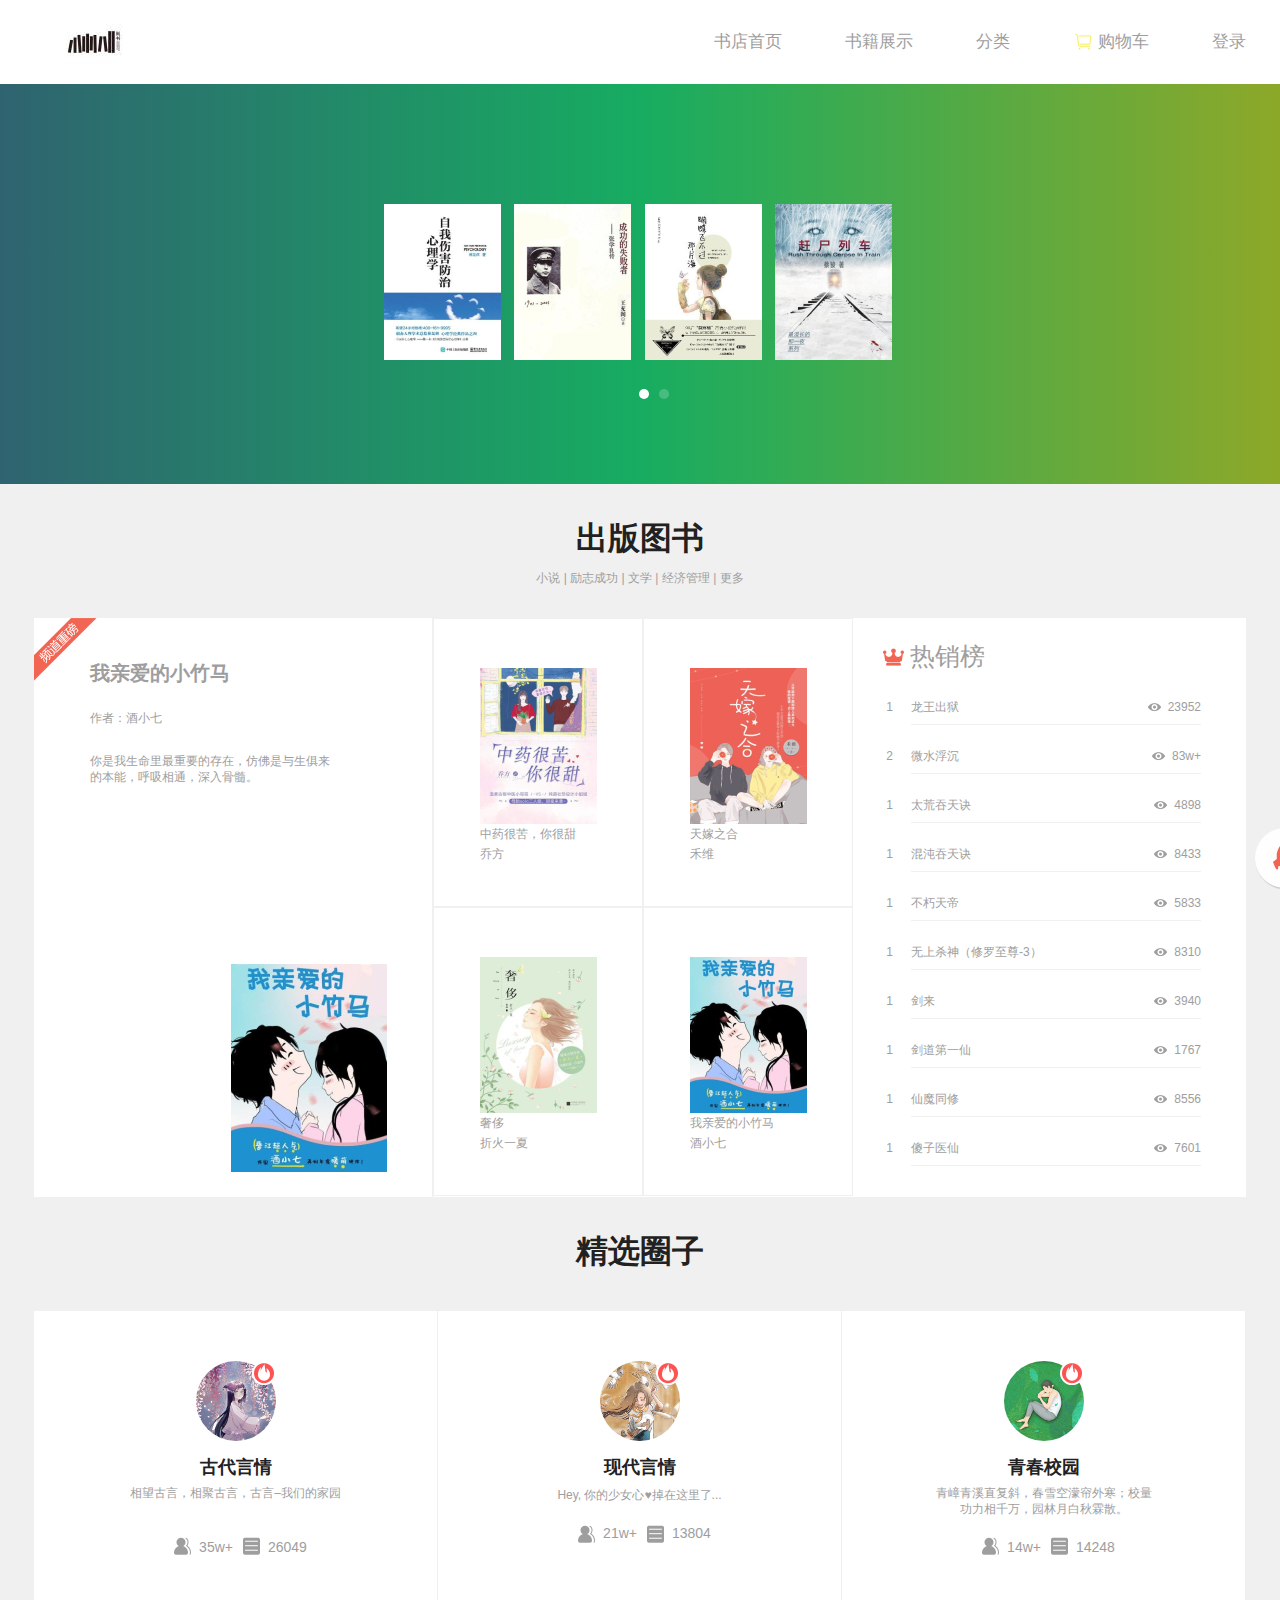
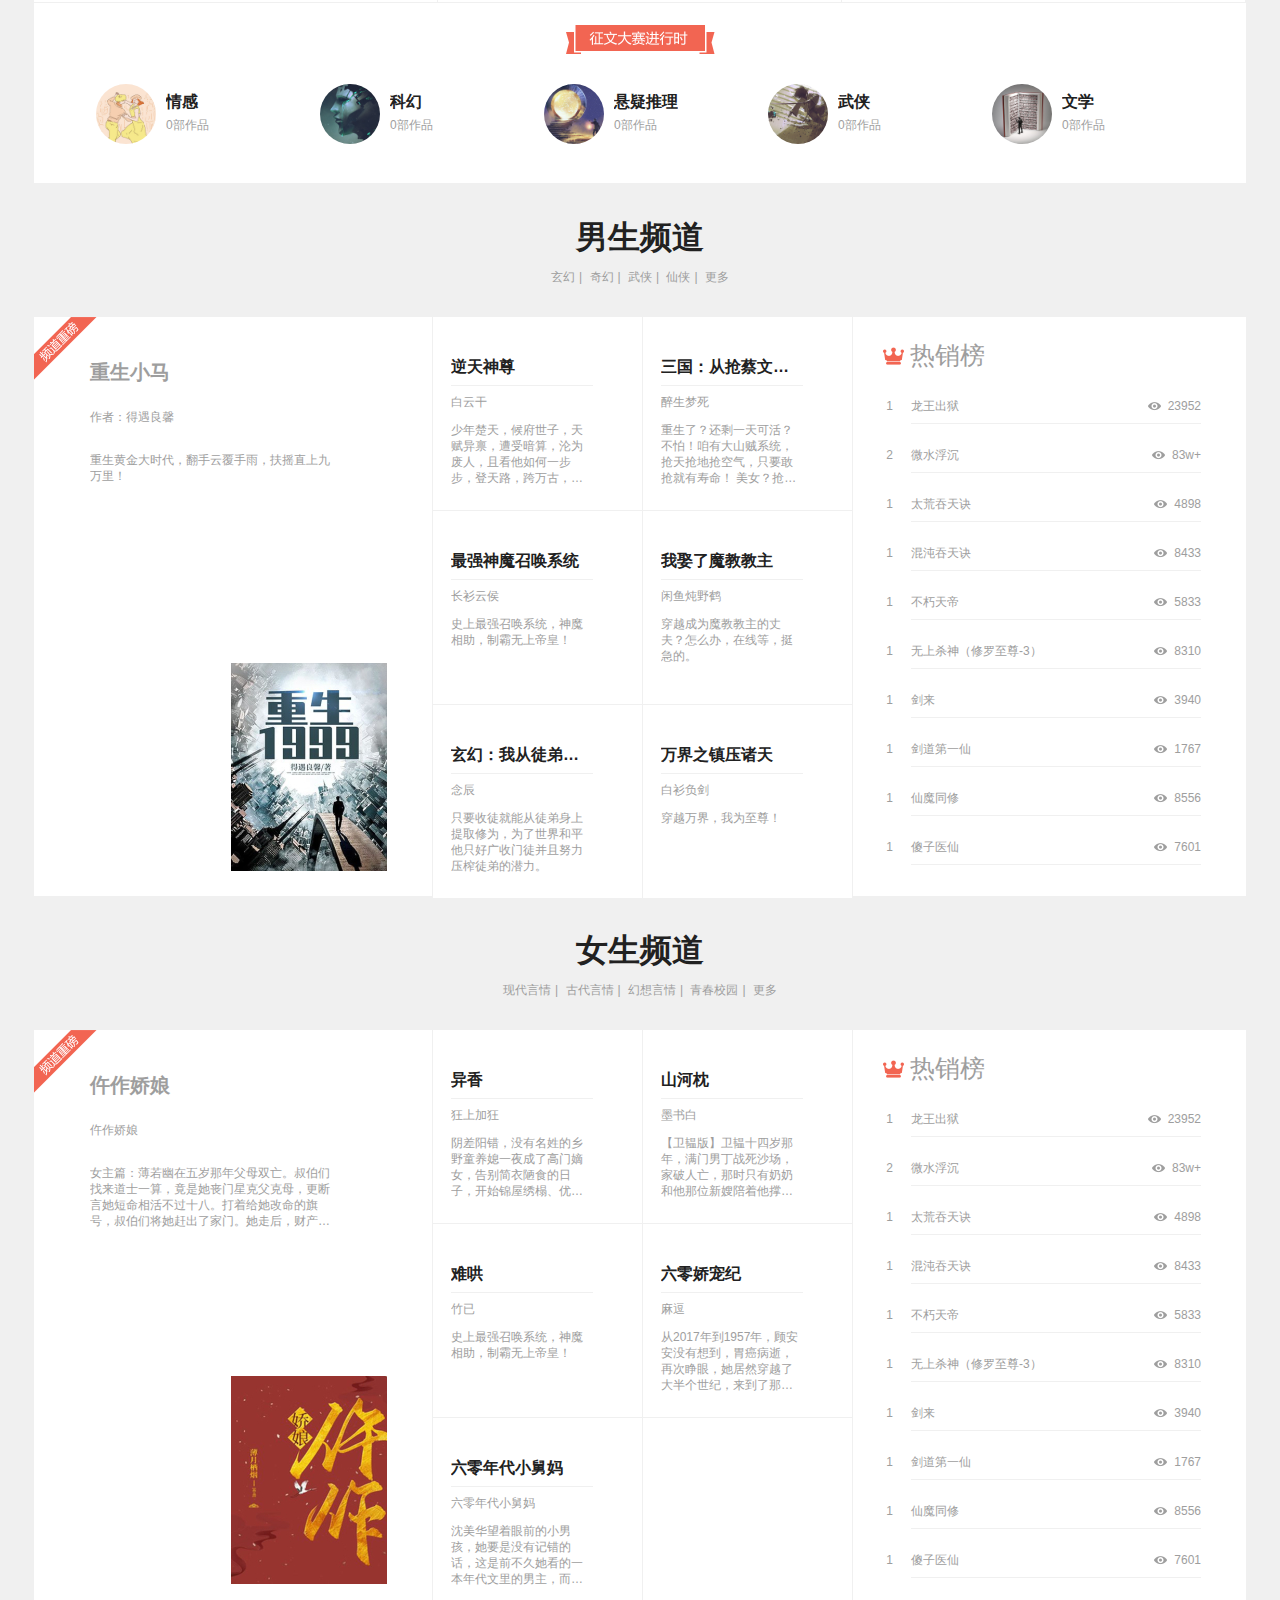
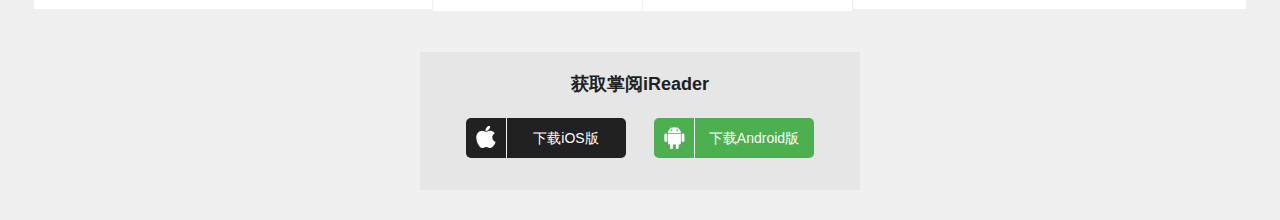
<file: bookshop/html/index.html>
<!DOCTYPE html>
<html lang="en">

<head>
    <meta charset="UTF-8">
    <meta http-equiv="X-UA-Compatible" content="IE=edge">
    <meta name="viewport" content="width=device-width, initial-scale=1.0">
    <title>在线书店</title>
    <link rel="stylesheet" href="../css/reset.css">
    <link rel="stylesheet" href="../css/index.css">

</head>

<body>
    <!-- 在线书店网站：学生可以设计一款在线书店网站，包括书籍展示、购买流程、用户登录、购物车管理等功能。在网站中应用HTML、CSS和JavaScript实现页面布局、样式美化以及动态交互效果。 -->
    <!-- 首页 -->
    <div id="hearder">
        <div class="hear_top">
            <div class="hear_cen">
                <div class="hear_logo"></div>
                <div class="hear_right">
                    <ul>
                        <li>
                            <a href="#">书店首页</a>
                        </li>
                        <li onclick="myShow()">
                            <a href="#" id="show" target="_blank">书籍展示</a>
                        </li>
                        <li onclick="myClassify()">
                            <a href="#" target="_blank" id="classify">分类</a>
                        </li>
                        <li onclick="myShapping()">
                            <a href="#" class="shapping" id="shapping" target="_blank">购物车</a>
                        </li>
                        <li onclick="myRecord()">
                            <a href="#" style="margin-right: 0;" id="record" target="_blank">登录</a>
                        </li>
                    </ul>
                </div>
            </div>
        </div>
    </div>
    <!-- 轮播图 -->
    <div class="recom" id="box">
        <div class="recom_hd">
            <div class="im"></div>
            <div class="title"></div>
            <div class="book" id="book">
                <div class="book_wrap">
                    <ul id="recommend_book_lunbo_ul">
                        <li>
                            <a href="">
                                <img src="../images/1.jpg" alt="" style="margin-left: 0;">
                            </a>
                        </li>
                        <li>
                            <a href="">
                                <img src="../images/2.jpg" alt="">
                            </a>
                        </li>
                        <li>
                            <a href="">
                                <img src="../images/3.jpg" alt="">
                            </a>
                        </li>
                        <li>
                            <a href="">
                                <img src="../images/4.jpg" alt="">
                            </a>
                        </li>
                        <li>
                            <a href="#">
                                <img src="../images/5.jpg" alt="">
                            </a>
                        </li>
                        <li>
                            <a href="#">
                                <img src="../images/6.jpg" alt="">
                            </a>
                        </li>
                        <li>
                            <a href="#">
                                <img src="../images/7.jpg" alt="">
                            </a>
                        </li>
                        <li>
                            <a href="#">
                                <img src="../images/8.jpg" alt="">
                            </a>
                        </li>
                        <li>
                            <a href="#">
                                <img src="../images/1.1.jpg" alt="">
                            </a>
                        </li>
                        <li>
                            <a href="#">
                                <img src="../images/1.2.jpg" alt="">
                            </a>
                        </li>
                    </ul>
                </div>
            </div>
            <div class="dian">
                <ol>
                    <li class="cir"></li>
                    <li></li>
                </ol>
            </div>
        </div>
    </div>
    <!-- 内容开始 -->
    <div class="center">
        <!-- 出版图书 -->
        <div class="pubBook">
            <div class="title">
                <h2>出版图书</h2>
                <ul>
                    <li>
                        <a href="#">小说</a>
                        <span>|</span>
                    </li>
                    <li>
                        <a href="#">励志成功</a>
                        <span>|</span>
                    </li>
                    <li>
                        <a href="#">文学</a>
                        <span>|</span>
                    </li>
                    <li>
                        <a href="#">经济管理</a>
                        <span>|</span>
                    </li>
                    <li>
                        <a href="#">更多</a>
                    </li>
                </ul>
            </div>
            <div class="show">
                <s class="sign"></s>
                <div class="showLeft">
                    <h3>我亲爱的小竹马</h3>
                    <p class="p1">作者：酒小七</p>
                    <p class="p2">你是我生命里最重要的存在，仿佛是与生俱来的本能，呼吸相通，深入骨髓。</p>
                    <span>
                        <a href="#">
                            <img src="../images/9.jpg" alt="">
                        </a>
                    </span>
                </div>
                <ul class="showCenter">
                    <li>
                        <a href="#">
                            <img src="../images/10.jpg" alt="">
                        </a>
                        <p class="p1">中药很苦，你很甜</p>
                        <p class="p2">乔方</p>
                    </li>
                    <li>
                        <a href="#">
                            <img src="../images/11.jpg" alt="">
                        </a>
                        <p class="p1">天嫁之合</p>
                        <p class="p2">禾维</p>
                    </li>
                    <li>
                        <a href="#">
                            <img src="../images/12.jpg" alt="">
                        </a>
                        <p class="p1">奢侈</p>
                        <p class="p2">折火一夏</p>
                    </li>
                    <li>
                        <a href="#">
                            <img src="../images/13.jpg" alt="">
                        </a>
                        <p class="p1">我亲爱的小竹马</p>
                        <p class="p2">酒小七</p>
                    </li>
                </ul>
                <div class="showRight">
                    <h3>
                        <s class="crown"></s>
                        <a href="#">热销榜</a>
                    </h3>
                    <ul>
                        <li>
                            <dl class="close">
                                <dt>1</dt>
                                <dd>
                                    <span class="bookName">龙王出狱</span>
                                    <span class="num">
                                        <s></s>
                                        23952
                                    </span>
                                </dd>
                            </dl>
                        </li>
                        <li>
                            <dl class="close">
                                <dt>2</dt>
                                <dd>
                                    <span class="bookName">微水浮沉</span>
                                    <span class="num">
                                        <s></s>
                                        83w+
                                    </span>
                                </dd>
                            </dl>
                        </li>
                        <li>
                            <dl class="close">
                                <dt>1</dt>
                                <dd>
                                    <span class="bookName">太荒吞天诀</span>
                                    <span class="num">
                                        <s></s>
                                        4898
                                    </span>
                                </dd>
                            </dl>
                        </li>
                        <li>
                            <dl class="close">
                                <dt>1</dt>
                                <dd>
                                    <span class="bookName">混沌吞天诀</span>
                                    <span class="num">
                                        <s></s>
                                        8433
                                    </span>
                                </dd>
                            </dl>
                        </li>
                        <li>
                            <dl class="close">
                                <dt>1</dt>
                                <dd>
                                    <span class="bookName">不朽天帝</span>
                                    <span class="num">
                                        <s></s>
                                        5833
                                    </span>
                                </dd>
                            </dl>
                        </li>
                        <li>
                            <dl class="close">
                                <dt>1</dt>
                                <dd>
                                    <span class="bookName">无上杀神（修罗至尊-3）</span>
                                    <span class="num">
                                        <s></s>
                                        8310
                                    </span>
                                </dd>
                            </dl>
                        </li>
                        <li>
                            <dl class="close">
                                <dt>1</dt>
                                <dd>
                                    <span class="bookName">剑来</span>
                                    <span class="num">
                                        <s></s>
                                        3940
                                    </span>
                                </dd>
                            </dl>
                        </li>
                        <li>
                            <dl class="close">
                                <dt>1</dt>
                                <dd>
                                    <span class="bookName">剑道第一仙</span>
                                    <span class="num">
                                        <s></s>
                                        1767
                                    </span>
                                </dd>
                            </dl>
                        </li>
                        <li>
                            <dl class="close">
                                <dt>1</dt>
                                <dd>
                                    <span class="bookName">仙魔同修</span>
                                    <span class="num">
                                        <s></s>
                                        8556
                                    </span>
                                </dd>
                            </dl>
                        </li>
                        <li>
                            <dl class="close">
                                <dt>1</dt>
                                <dd>
                                    <span class="bookName">傻子医仙</span>
                                    <span class="num">
                                        <s></s>
                                        7601
                                    </span>
                                </dd>
                            </dl>
                        </li>
                    </ul>
                </div>
            </div>
        </div>
        <!-- 精选圈子 -->
        <div class="sel_Cir">
            <div class="conBigTitle">
                <h2>精选圈子</h2>
            </div>
            <div class="cirShow">
                <ul class="cirBig">
                    <li>
                        <span class="cirHead">
                            <a href="#">
                                <img src="../images/14.jpg" alt="">
                            </a>
                            <s class="fire"></s>
                        </span>
                        <h3>古代言情</h3>
                        <p class="little">相望古言，相聚古言，古言–我们的家园</p>
                        <span class="attent">
                            <s class="fans"></s>
                            <i>35w+</i>
                            <s class="cards"></s>
                            <i>26049</i>
                        </span>
                    </li>
                    <li>
                        <span class="cirHead">
                            <a href="#">
                                <img src="../images/15.jpg" alt="">
                            </a>
                            <s class="fire"></s>
                        </span>
                        <h3>现代言情</h3>
                        <Hey, class="little">Hey, 你的少女心♥掉在这里了...</p>
                            <span class="attent">
                                <s class="fans"></s>
                                <i>21w+</i>
                                <s class="cards"></s>
                                <i>13804</i>
                            </span>
                    </li>
                    <li>
                        <span class="cirHead">
                            <a href="#">
                                <img src="../images/16.jpg" alt="">
                            </a>
                            <s class="fire"></s>
                        </span>
                        <h3>青春校园</h3>
                        <p class="little">青嶂青溪直复斜，春雪空濛帘外寒；校量功力相千万，园林月白秋霖散。</p>
                        <span class="attent">
                            <s class="fans"></s>
                            <i>14w+</i>
                            <s class="cards"></s>
                            <i>14248</i>
                        </span>
                    </li>
                </ul>
                <div class="zwtit">
                    <img src="../images/17.png" alt="">
                </div>
                <ul class="cirLittle zwqz">
                    <li>
                        <span class="litHead">
                            <a href="#">
                                <img src="../images/17.jpg" alt="">
                            </a>
                        </span>
                        <div class="bookCon">
                            <h3>情感</h3>
                            <p>0部作品</p>
                        </div>
                    </li>
                    <li>
                        <span class="litHead">
                            <a href="#">
                                <img src="../images/18.jpg" alt="">
                            </a>
                        </span>
                        <div class="bookCon">
                            <h3>科幻</h3>
                            <p>0部作品</p>
                        </div>
                    </li>
                    <li>
                        <span class="litHead">
                            <a href="#">
                                <img src="../images/19.jpg" alt="">
                            </a>
                        </span>
                        <div class="bookCon">
                            <h3>悬疑推理</h3>
                            <p>0部作品</p>
                        </div>
                    </li>
                    <li>
                        <span class="litHead">
                            <a href="#">
                                <img src="../images/20.jpg" alt="">
                            </a>
                        </span>
                        <div class="bookCon">
                            <h3>武侠</h3>
                            <p>0部作品</p>
                        </div>
                    </li>
                    <li>
                        <span class="litHead">
                            <a href="#">
                                <img src="../images/21.jpg" alt="">
                            </a>
                        </span>
                        <div class="bookCon">
                            <h3>文学</h3>
                            <p>0部作品</p>
                        </div>
                    </li>
                </ul>
            </div>
        </div>
        <!-- 男生频道 -->
        <div class="dif_Area">
            <div class="conBigTitle">
                <h2>男生频道</h2>
                <p>
                    <a href="#">玄幻</a>|
                    <a href="#">奇幻</a>|
                    <a href="#">武侠</a>|
                    <a href="#">仙侠</a>|
                    <a href="#">更多</a>
                </p>
            </div>
            <div class="show">
                <s class="sign"></s>
                <div class="showLeft">
                    <h3>重生小马</h3>
                    <p class="p1">作者：得遇良馨</p>
                    <p class="p2">重生黄金大时代，翻手云覆手雨，扶摇直上九万里！</p>
                    <span>
                        <a href="#">
                            <img src="../images/22.jpg" alt="">
                        </a>
                    </span>
                </div>
                <ul class="showMid">
                    <li>
                        <h3>逆天神尊</h3>
                        <p class="name">白云干</p>
                        <p class="introduce">少年楚天，候府世子，天赋异禀，遭受暗算，沦为废人，且看他如何一步步，登天路，跨万古，破宿命，最终成就一代绝世强者。</p>
                    </li>
                    <li>
                        <h3>三国：从抢蔡文姬开始</h3>
                        <p class="name">醉生梦死</p>
                        <p class="introduce">重生了？还剩一天可活？
                            不怕！咱有大山贼系统，抢天抢地抢空气，只要敢抢就有寿命！
                            美女？抢！黄金！抢！天下江山？我也抢！
                            叮，恭喜宿主，成功收服蔡文姬，奖励黄金宝箱，狼骑兵训练手册。
                            叮，恭喜宿主，成功收服典韦，奖励钻石宝箱……
                            叮！恭喜宿主，成功收服赵云，奖励王者宝箱……</p>
                    </li>
                    <li>
                        <h3>最强神魔召唤系统</h3>
                        <p class="name">长衫云侯</p>
                        <p class="introduce">史上最强召唤系统，神魔相助，制霸无上帝皇！</p>
                    </li>
                    <li>
                        <h3>我娶了魔教教主</h3>
                        <p class="name">闲鱼炖野鹤</p>
                        <p class="introduce">穿越成为魔教教主的丈夫？怎么办，在线等，挺急的。</p>
                    </li>
                    <li>
                        <h3>玄幻：我从徒弟身上刷属性</h3>
                        <p class="name">念辰</p>
                        <p class="introduce">只要收徒就能从徒弟身上提取修为，为了世界和平他只好广收门徒并且努力压榨徒弟的潜力。</p>
                    </li>
                    <li>
                        <h3>万界之镇压诸天</h3>
                        <p class="name">白衫负剑</p>
                        <p class="introduce">穿越万界，我为至尊！</p>
                    </li>
                </ul>
                <div class="showRight">
                    <h3>
                        <s class="crown"></s>
                        <a href="#">热销榜</a>
                    </h3>
                    <ul>
                        <li>
                            <dl class="close">
                                <dt>1</dt>
                                <dd>
                                    <span class="bookName">龙王出狱</span>
                                    <span class="num">
                                        <s></s>
                                        23952
                                    </span>
                                </dd>
                            </dl>
                        </li>
                        <li>
                            <dl class="close">
                                <dt>2</dt>
                                <dd>
                                    <span class="bookName">微水浮沉</span>
                                    <span class="num">
                                        <s></s>
                                        83w+
                                    </span>
                                </dd>
                            </dl>
                        </li>
                        <li>
                            <dl class="close">
                                <dt>1</dt>
                                <dd>
                                    <span class="bookName">太荒吞天诀</span>
                                    <span class="num">
                                        <s></s>
                                        4898
                                    </span>
                                </dd>
                            </dl>
                        </li>
                        <li>
                            <dl class="close">
                                <dt>1</dt>
                                <dd>
                                    <span class="bookName">混沌吞天诀</span>
                                    <span class="num">
                                        <s></s>
                                        8433
                                    </span>
                                </dd>
                            </dl>
                        </li>
                        <li>
                            <dl class="close">
                                <dt>1</dt>
                                <dd>
                                    <span class="bookName">不朽天帝</span>
                                    <span class="num">
                                        <s></s>
                                        5833
                                    </span>
                                </dd>
                            </dl>
                        </li>
                        <li>
                            <dl class="close">
                                <dt>1</dt>
                                <dd>
                                    <span class="bookName">无上杀神（修罗至尊-3）</span>
                                    <span class="num">
                                        <s></s>
                                        8310
                                    </span>
                                </dd>
                            </dl>
                        </li>
                        <li>
                            <dl class="close">
                                <dt>1</dt>
                                <dd>
                                    <span class="bookName">剑来</span>
                                    <span class="num">
                                        <s></s>
                                        3940
                                    </span>
                                </dd>
                            </dl>
                        </li>
                        <li>
                            <dl class="close">
                                <dt>1</dt>
                                <dd>
                                    <span class="bookName">剑道第一仙</span>
                                    <span class="num">
                                        <s></s>
                                        1767
                                    </span>
                                </dd>
                            </dl>
                        </li>
                        <li>
                            <dl class="close">
                                <dt>1</dt>
                                <dd>
                                    <span class="bookName">仙魔同修</span>
                                    <span class="num">
                                        <s></s>
                                        8556
                                    </span>
                                </dd>
                            </dl>
                        </li>
                        <li>
                            <dl class="close">
                                <dt>1</dt>
                                <dd>
                                    <span class="bookName">傻子医仙</span>
                                    <span class="num">
                                        <s></s>
                                        7601
                                    </span>
                                </dd>
                            </dl>
                        </li>
                    </ul>
                </div>
            </div>
        </div>
        <!-- 女生频道 -->
        <div class="dif_Area">
            <div class="conBigTitle">
                <h2>女生频道</h2>
                <p>
                    <a href="#">现代言情</a>|
                    <a href="#">古代言情</a>|
                    <a href="#">幻想言情</a>|
                    <a href="#">青春校园</a>|
                    <a href="#">更多</a>
                </p>
            </div>
            <div class="show">
                <s class="sign"></s>
                <div class="showLeft">
                    <h3>仵作娇娘</h3>
                    <p class="p1">
                        仵作娇娘</p>
                    <p class="p2">
                        女主篇：薄若幽在五岁那年父母双亡。叔伯们找来道士一算，竟是她丧门星克父克母，更断言她短命相活不过十八。打着给她改命的旗号，叔伯们将她赶出了家门。她走后，财产被占亲事被夺，他们抢走一切，只等着她死在十八岁。他们等啊等，还没等到薄若幽十八，却先等来她一手剖尸验骨之术名动江南。权贵请她让死人说话，王侯求她为活人申冤，而在她身后，还站着令整个大周朝闻风丧胆的男人。男主篇：上掌绣衣使，下摄提刑司，狠辣乖戾的霍危楼虽权倾朝野，却对女色嗤之以鼻因此初见时，哪怕薄若幽出身官门，容颜无双，他亦对其厌如敝履。后来，看她纤纤素手验的了红衣女尸，破得了鬼魂夺命，辨的清陈年之冤……霍危楼：真香，真特么香！
                    </p>
                    <span>
                        <a href="#">
                            <img src="../images/23.jpg" alt="">
                        </a>
                    </span>
                </div>
                <ul class="showMid">
                    <li>
                        <h3>异香</h3>
                        <p class="name">狂上加狂</p>
                        <p class="introduce">
                            阴差阳错，没有名姓的乡野童养媳一夜成了高门嫡女，告别简衣陋食的日子，开始锦屋绣榻、优哉游哉的贵女生涯。在别人看来，父亲是朱门世家，未婚夫是皇家贵子，就连俊美的表哥也是未来的首辅重臣，此生本应无憾。可惜她每日晨起总有三问：银子攒够了吗？婚事退了吗？我……可以下岗了吗？
                        </p>
                    </li>
                    <li>
                        <h3>山河枕</h3>
                        <p class="name">墨书白</p>
                        <p class="introduce">
                            【卫韫版】卫韫十四岁那年，满门男丁战死沙场，家破人亡，那时只有奶奶和他那位新嫂陪着他撑着卫家奶奶说，新嫂子不容易，刚拜堂就没了丈夫，等日后他发达了，务必要为嫂子寻一门好的亲事。那时候他说，好。卫韫二十岁那年，内阁大学士顾楚生上门给楚瑜提亲，卫韫提着刀上了顾家大门，他说，进了我卫家的门，这一生都得是我卫家的人。顾楚生嘲讽出声，你哥都死了，她是谁的人？卫韫捏紧了刀，一字一句答，我卫韫的人。【楚瑜版】楚瑜上辈子为了顾楚生，逃了御赐的婚，走了千里的路，最后却仍旧落了个病死他乡的下场。重生到十五岁，楚瑜正在逃婚的路上，她毅然回头，嫁进了卫家大门。她知道卫家会满门战死，只留下一个十四岁的卫韫，独撑高门。她也知道卫韫会撑起卫家，成为未来权倾朝野、说一不二的镇北王。所以她想，陪着卫韫走过这段最艰难的时光，然后成为卫家说一不二的大夫人。却不曾想，最后，她真的成为了卫家说一不二的“大夫人”。
                        </p>
                    </li>
                    <li>
                        <h3>难哄</h3>
                        <p class="name">竹已</p>
                        <p class="introduce">史上最强召唤系统，神魔相助，制霸无上帝皇！</p>
                    </li>
                    <li>
                        <h3>六零娇宠纪
                        </h3>
                        <p class="name">麻逗</p>
                        <p class="introduce">
                            从2017年到1957年，顾安安没有想到，胃癌病逝，再次睁眼，她居然穿越了大半个世纪，来到了那个最艰难的年代。幸好幸好，爷爷奶奶慈祥和善，父母都是女儿奴，哥哥都是妹妹控，让曾经是孤儿的顾安安收获从未有过的亲情和感动。可是，随着二叔家的堂姐落水性格大变后，顾安安意识到，自己似乎穿越到了一本小说里，在那本小说里，爷爷奶奶是极品，他们一家是炮灰，最后都没什么好下场，顾安安怎么能看着那样的事发生。好在重生附送了一个金手指，顾安安发现自己能听得懂动物的话，并且操控那些可爱的小动物，左有屯粮小仓鼠，右有死皮赖脸大色狼，顾安安要在那个艰难困苦的时代里，带着全家走向幸福。
                        </p>
                    </li>
                    <li>
                        <h3>六零年代小舅妈</h3>
                        <p class="name">六零年代小舅妈</p>
                        <p class="introduce">
                            沈美华望着眼前的小男孩，她要是没有记错的话，这是前不久她看的一本年代文里的男主，而她穿成男主的小舅妈。那个作天作地，不仅打外甥连自己亲儿子都死命打的奇女子。此女子的日常生活：吃饭、睡觉、打孩子，外加时不时的去部队跟丈夫撒泼打野。想到后面这位小舅妈的凄惨下场只觉得脚底寒气直冒，她一定是在做梦，快让她醒醒。不久后，大院里的人都知道严团长的媳妇沈美华变了，不仅不打孩子就连队里也不常去了，每天一大早挺着大肚子带着两个孩子在院里扭着身子做着奇怪的动作，嘴里还喊着口号哩。
                        </p>
                    </li>
                    <li class="l1"></li>
                </ul>
                <div class="showRight">
                    <h3>
                        <s class="crown"></s>
                        <a href="#">热销榜</a>
                    </h3>
                    <ul>
                        <li>
                            <dl class="close">
                                <dt>1</dt>
                                <dd>
                                    <span class="bookName">龙王出狱</span>
                                    <span class="num">
                                        <s></s>
                                        23952
                                    </span>
                                </dd>
                            </dl>
                        </li>
                        <li>
                            <dl class="close">
                                <dt>2</dt>
                                <dd>
                                    <span class="bookName">微水浮沉</span>
                                    <span class="num">
                                        <s></s>
                                        83w+
                                    </span>
                                </dd>
                            </dl>
                        </li>
                        <li>
                            <dl class="close">
                                <dt>1</dt>
                                <dd>
                                    <span class="bookName">太荒吞天诀</span>
                                    <span class="num">
                                        <s></s>
                                        4898
                                    </span>
                                </dd>
                            </dl>
                        </li>
                        <li>
                            <dl class="close">
                                <dt>1</dt>
                                <dd>
                                    <span class="bookName">混沌吞天诀</span>
                                    <span class="num">
                                        <s></s>
                                        8433
                                    </span>
                                </dd>
                            </dl>
                        </li>
                        <li>
                            <dl class="close">
                                <dt>1</dt>
                                <dd>
                                    <span class="bookName">不朽天帝</span>
                                    <span class="num">
                                        <s></s>
                                        5833
                                    </span>
                                </dd>
                            </dl>
                        </li>
                        <li>
                            <dl class="close">
                                <dt>1</dt>
                                <dd>
                                    <span class="bookName">无上杀神（修罗至尊-3）</span>
                                    <span class="num">
                                        <s></s>
                                        8310
                                    </span>
                                </dd>
                            </dl>
                        </li>
                        <li>
                            <dl class="close">
                                <dt>1</dt>
                                <dd>
                                    <span class="bookName">剑来</span>
                                    <span class="num">
                                        <s></s>
                                        3940
                                    </span>
                                </dd>
                            </dl>
                        </li>
                        <li>
                            <dl class="close">
                                <dt>1</dt>
                                <dd>
                                    <span class="bookName">剑道第一仙</span>
                                    <span class="num">
                                        <s></s>
                                        1767
                                    </span>
                                </dd>
                            </dl>
                        </li>
                        <li>
                            <dl class="close">
                                <dt>1</dt>
                                <dd>
                                    <span class="bookName">仙魔同修</span>
                                    <span class="num">
                                        <s></s>
                                        8556
                                    </span>
                                </dd>
                            </dl>
                        </li>
                        <li>
                            <dl class="close">
                                <dt>1</dt>
                                <dd>
                                    <span class="bookName">傻子医仙</span>
                                    <span class="num">
                                        <s></s>
                                        7601
                                    </span>
                                </dd>
                            </dl>
                        </li>
                    </ul>
                </div>
            </div>
        </div>
    </div>
    <!-- 底部 -->
    <div class="v1_foot" style="margin-top: 0;">
        <div class="download">
            <h3>获取掌阅iReader</h3>
            <div class="loadLeft">
                <a href="#">
                    <span class="icon">
                        <s></s>
                    </span>
                    <p class="explain">
                        下载iOS版
                    </p>
                </a>
            </div>
            <div class="loadRight">
                <a href="#">
                    <span class="icon">
                        <s></s>
                    </span>
                    <p class="explain">
                        下载Android版
                    </p>
                </a>
            </div>
        </div>
        <!-- <div class="aboutcompany">
            <dl>
                <dt>小组成员:</dt>
                <dd>王振宇 2022245512</dd>
                <dd>李 嚆 2022245511</dd>
                <dd>柴子越 2022245512</dd>
                <dd>田坤 2022245512</dd>
                <dd>李哲恺 2022245512</dd>
                <dd style="margin-bottom: 20px;">蒋凯 2022245512</dd>
            </dl>
        </div> -->
    </div>
    <span class="goTop" id="btn_back_top" style="left: 1252.5px; display: block;">
        <img src="../font/go_top.png" alt="">
    </span>
</body>
<script src="../js/index.js"></script>
<script src="../js/publick.js"></script>

</html>
</file>
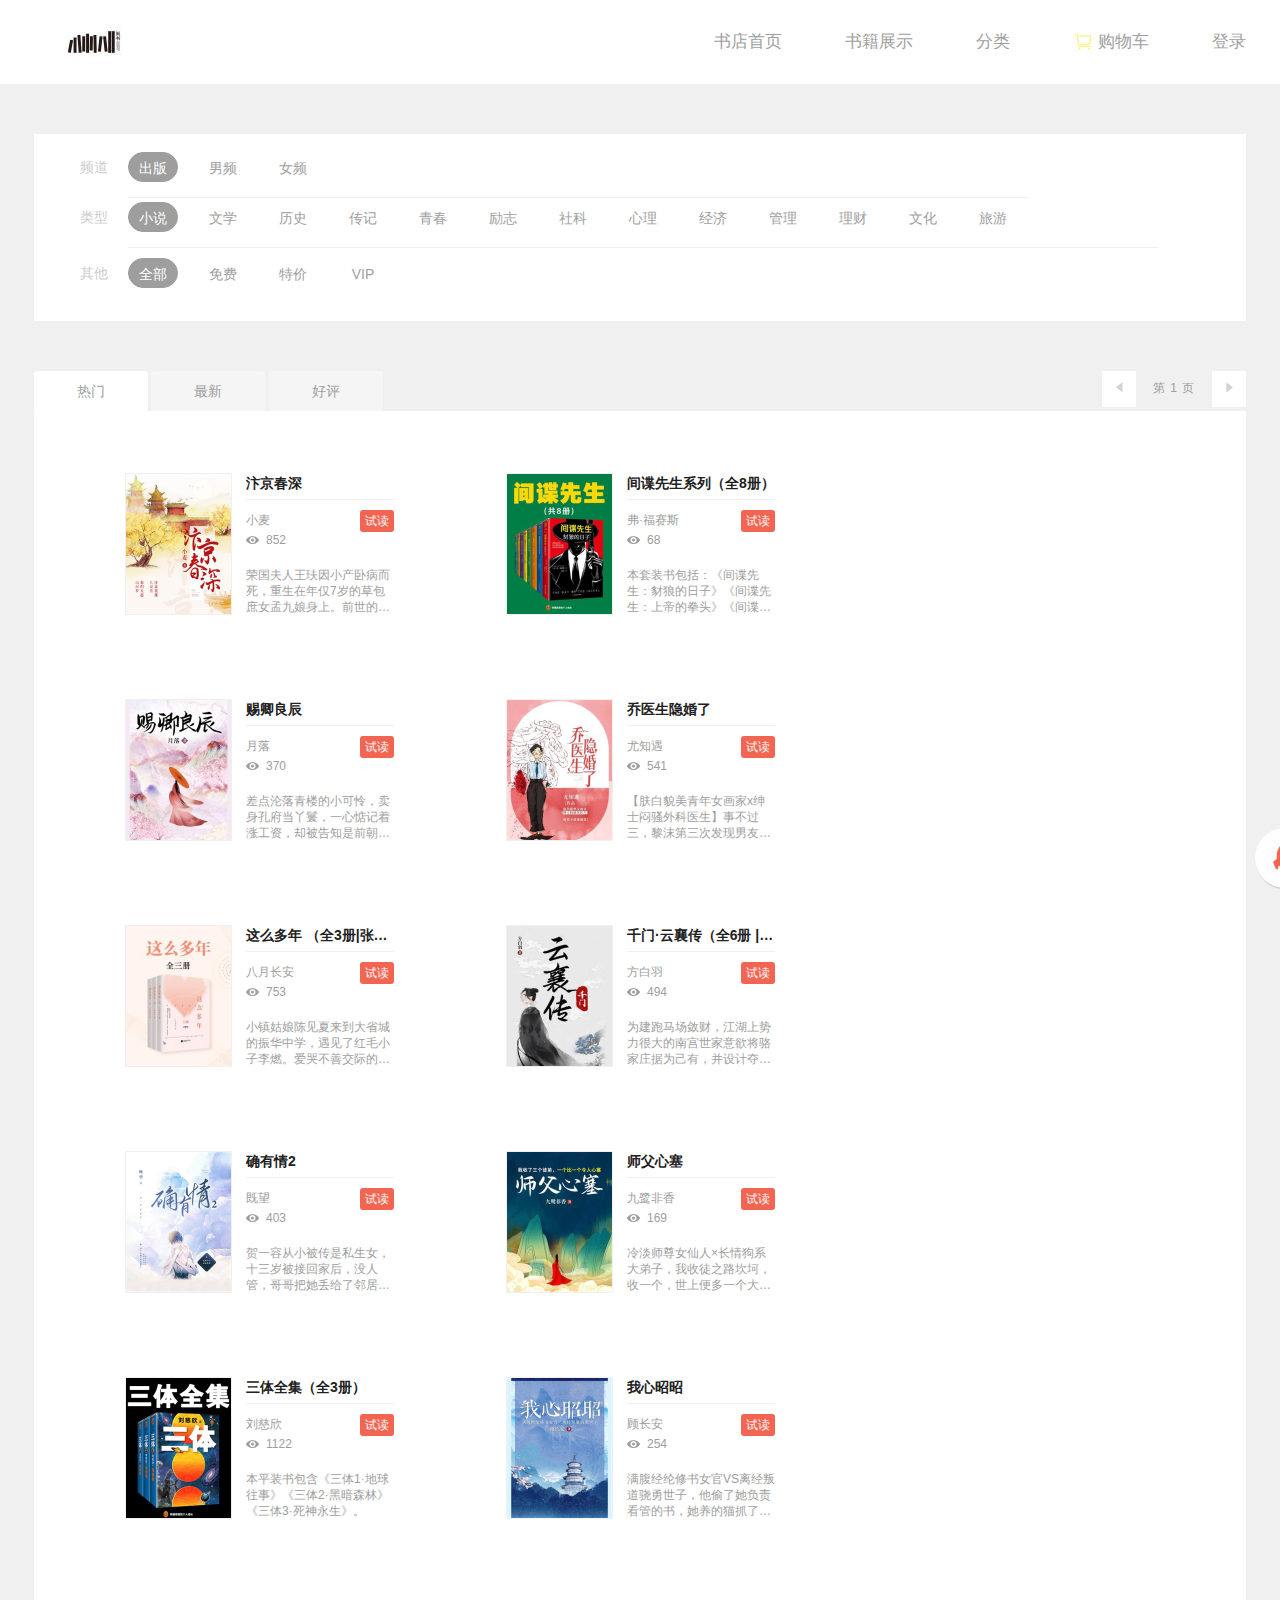
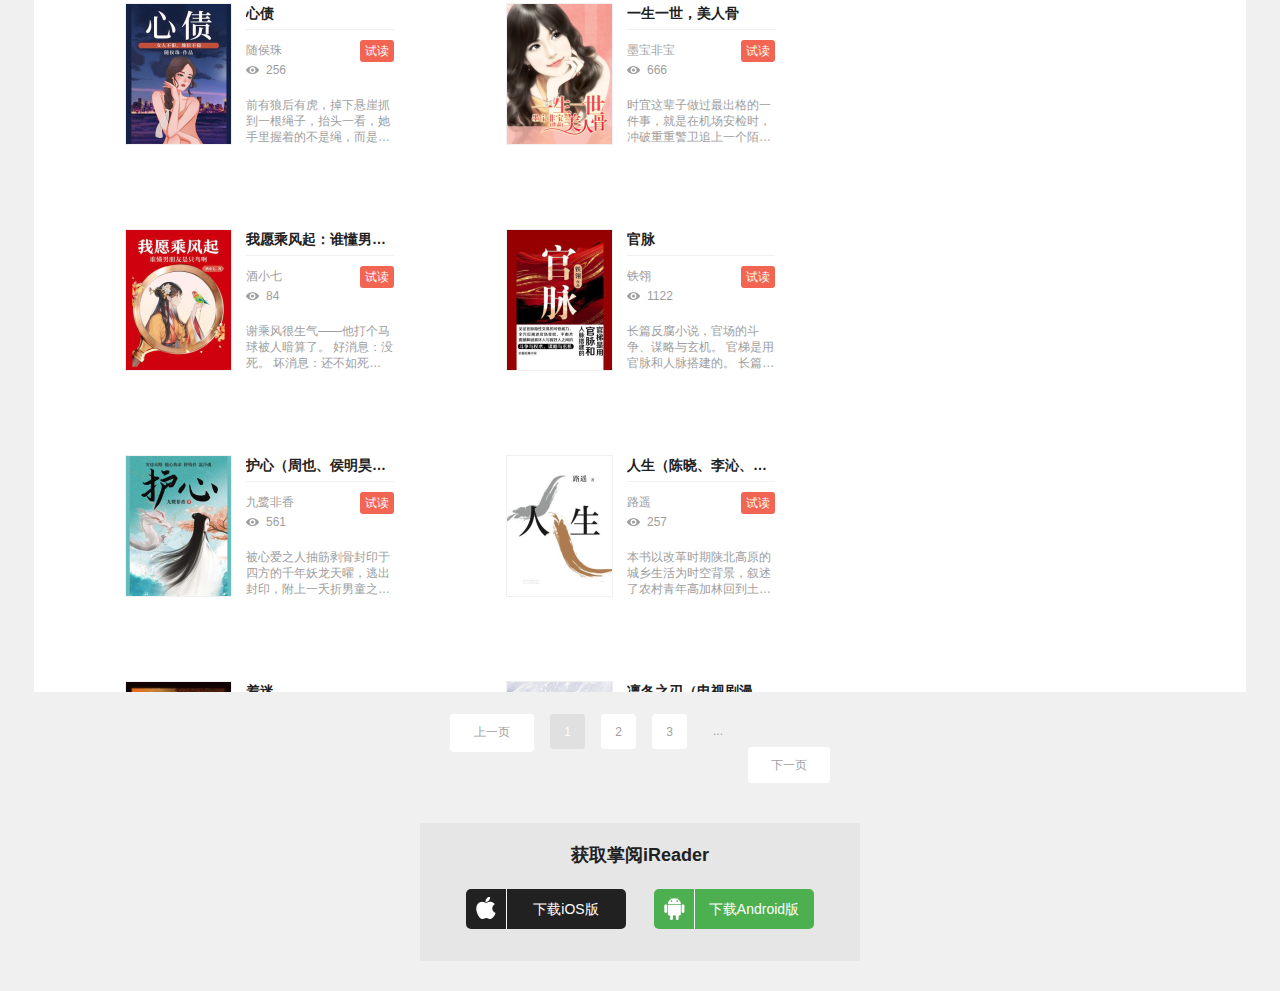
<file: bookshop/html/classify.html>
<!DOCTYPE html>
<html lang="en">

<head>
    <meta charset="UTF-8">
    <meta http-equiv="X-UA-Compatible" content="IE=edge">
    <meta name="viewport" content="width=device-width, initial-scale=1.0">
    <title>分类</title>
    <link rel="stylesheet" href="../css/classify.css">
    <link rel="stylesheet" href="../css/reset.css">
    <link rel="stylesheet" href="../css/index.css">
</head>

<body>
    <div id="hearder">
        <div class="hear_top">
            <div class="hear_cen">
                <div class="hear_logo"></div>
                <div class="hear_right">
                    <ul>
                        <li onclick="myIndex()">
                            <a href="#" id="index" target="_blank">书店首页</a>
                        </li>
                        <li onclick="myShow()">
                            <a href="#" id="show" target="_blank">书籍展示</a>
                        </li>
                        <li>
                            <a href="#">分类</a>
                        </li>
                        <li onclick="myShapping()">
                            <a href="#" class="shapping" id="shapping" target="_blank">购物车</a>
                        </li>
                        <li onclick="myRecord()">
                            <a href="#" style="margin-right: 0;" id="record" target="_blank">登录</a>
                        </li>
                    </ul>
                </div>
            </div>
        </div>
    </div>
    <!-- 选择部分 -->
    <div class="genre w">
        <div class="lo">
            <span class="left">频道</span>
            <div class="right">
                <ul>
                    <li><a href="#">出版</a></li>
                    <li><a href="#">男频</a></li>
                    <li><a href="#">女频</a></li>
                </ul>
            </div>
        </div>
        <div class="le">
            <span class="left">类型</span>
            <div class="right">
                <ul>
                    <li><a href="#">小说</a></li>
                    <li><a href="#">文学</a></li>
                    <li><a href="#">历史</a></li>
                    <li><a href="#">传记</a></li>
                    <li><a href="#">青春</a></li>
                    <li><a href="#">励志</a></li>
                    <li><a href="#">社科</a></li>
                    <li><a href="#">心理</a></li>
                    <li><a href="#">经济</a></li>
                    <li><a href="#">管理</a></li>
                    <li><a href="#">理财</a></li>
                    <li><a href="#">文化</a></li>
                    <li><a href="#">旅游</a></li>
                </ul>
            </div>
        </div>
        <div class="other">
            <span class="left">其他</span>
            <div class="right">
                <ul>
                    <li><a href="#">全部</a></li>
                    <li><a href="#">免费</a></li>
                    <li><a href="#">特价</a></li>
                    <li><a href="#">VIP</a></li>
                </ul>
            </div>
        </div>
    </div>
    <!-- 标题部分 -->
    <div class="title w">
        <div class="a">
            <div class="left">
                <span><a href="#">热门</a></span>
                <span style="background:#f5f5f5; "><a href="#">最新</a></span>
                <span style="background:#f5f5f5; "><a href=" #">好评</a></span>
            </div>
            <div class="right">
                <p>
                    <a href="#" class="a1">
                        <s></s>
                    </a>
                    第
                    <i>1</i>
                    页
                    <a href="#" class="a2">
                        <s></s>
                    </a>
                </p>
            </div>
        </div>
    </div>
    <!-- 内容部分 -->
    <div class="content w">
        <ul class="newcontent">
            <li>
                <a href="#">
                    <img src="../images/24.jpg">
                    <div class="bookMation">
                        <h3>
                            <a href="#">汴京春深</a>
                        </h3>
                        <p class="read">
                            小麦
                            <a href="#">试读</a>
                        </p>
                        <span>
                            <s></s>
                            852
                        </span>
                        <p class="ch">
                            荣国夫人王玞因小产卧病而死，重生在年仅7岁的草包庶女孟九娘身上。前世的丈夫变成今世的舅舅，儿子变成了表哥。
                            这一世的孟九娘的愿望很简单：安稳度过一生，看着自己的儿子，这一世的表哥苏昉平安长大。
                            在与一群伙伴成长过程中，孟九娘却意外发现了前世死亡的秘密。
                            一段帝王间的宫廷秘史，一场欲夺权灭国令天下混战的阴谋。
                            重生？复仇？宫斗？权谋？并不是如此简单……
                        </p>
                    </div>
                </a>
            </li>
            <li>
                <a href="#">
                    <img src="../images/25.jpg">
                    <div class="bookMation">
                        <h3>
                            <a href="#">间谍先生系列（全8册）</a>
                        </h3>
                        <p class="read">
                            弗·福赛斯
                            <a href="#">试读</a>
                        </p>
                        <span>
                            <s></s>
                            68
                        </span>
                        <p class="ch">
                            本套装书包括：《间谍先生：豺狼的日子》《间谍先生：上帝的拳头》《间谍先生：复仇者》《间谍先生：万无一失的杀手》《间谍先生：最精妙的骗局》《间谍先生：阿富汗人》《间谍先生：暗杀名单》。
                        </p>
                    </div>
                </a>
            </li>
            <li>
                <a href="#">
                    <img src="../images/26.jpg">
                    <div class="bookMation">
                        <h3>
                            <a href="#">赐卿良辰</a>
                        </h3>
                        <p class="read">
                            月落
                            <a href="#">试读</a>
                        </p>
                        <span>
                            <s></s>
                            370
                        </span>
                        <p class="ch">
                            差点沦落青楼的小可怜，卖身孔府当丫鬟，一心惦记着涨工资，却被告知是前朝逆贼之女？
                            复仇？宫斗？权谋？一场腥风血雨的皇权之争由此拉开序幕！
                        </p>
                    </div>
                </a>
            </li>
            <li>
                <a href="#">
                    <img src="../images/27.jpg">
                    <div class="bookMation">
                        <h3>
                            <a href="#">乔医生隐婚了</a>
                        </h3>
                        <p class="read">
                            尤知遇
                            <a href="#">试读</a>
                        </p>
                        <span>
                            <s></s>
                            541
                        </span>
                        <p class="ch">
                            【肤白貌美青年女画家x绅士闷骚外科医生】事不过三，黎沫第三次发现男友与小青梅暧昧不清后，果断把人踹了。后来，黎沫遇到渣男堂哥，两人阴差阳错领了结婚证，正式开启隐婚生活。闺蜜说，做不成夫妻，做他嫂子，漂亮！后来，乔一舟在家族聚会上见到黎沫，以为黎沫是来求他回心转意，趾高气昂道：“是不是发现自己忘不了我？”不料，堂哥乔肃一脚将他踹下凳子，结婚证甩他脸上，“臭小子，对你堂嫂客气点！”
                        </p>
                    </div>
                </a>
            </li>
            <li>
                <a href="#">
                    <img src="../images/28.jpg">
                    <div class="bookMation">
                        <h3>
                            <a href="#">这么多年 （全3册|张新成、孙千主演同名电影原著）</a>
                        </h3>
                        <p class="read">
                            八月长安
                            <a href="#">试读</a>
                        </p>
                        <span>
                            <s></s>
                            753
                        </span>
                        <p class="ch">
                            小镇姑娘陈见夏来到大省城的振华中学，遇见了红毛小子李燃。爱哭不善交际的女孩和似一只初长成的温柔野兽的男孩的邂逅。
                        </p>
                    </div>
                </a>
            </li>
            <li>
                <a href="#">
                    <img src="../images/29.jpg">
                    <div class="bookMation">
                        <h3>
                            <a href="#">千门·云襄传（全6册 | 陈晓、毛晓彤主演电视剧原著）</a>
                        </h3>
                        <p class="read">
                            方白羽
                            <a href="#">试读</a>
                        </p>
                        <span>
                            <s></s>
                            494
                        </span>
                        <p class="ch">
                            为建跑马场敛财，江湖上势力很大的南宫世家意欲将骆家庄据为己有，并设计夺取骆家庄秀才骆文佳的未婚妻。骆文佳拼死反抗，上告官府，不料南宫世家与当地知府暗中勾结，自己反被诬陷，送至戈壁滩矿场挖矿。
                            因缘巧合之下，骆文佳自千门前辈云啸风处习得《千门秘典》，并继承千门门主之位，改名云襄智战江湖！自此江湖流传：千门有公子，奇巧玲珑心；翻手为云霭，覆手定乾坤。
                        </p>
                    </div>
                </a>
            </li>
            <li>
                <a href="#">
                    <img src="../images/30.jpg">
                    <div class="bookMation">
                        <h3>
                            <a href="#">确有情2</a>
                        </h3>
                        <p class="read">
                            既望
                            <a href="#">试读</a>
                        </p>
                        <span>
                            <s></s>
                            403
                        </span>
                        <p class="ch">
                            贺一容从小被传是私生女，十三岁被接回家后，没人管，哥哥把她丢给了邻居聂祯。
                            阴郁少年接了个烫手山芋，好在贺一容乖巧懂事。
                            但谁也没想到聂祯这一接手，直接管了贺一容一辈子。
                            教她数学，教她游泳，教她接吻，教她上床，教她成为自己的心上人。
                            都说聂祯监守自盗，聂祯却想说，明明是贺一容先偷走他的心的。
                        </p>
                    </div>
                </a>
            </li>
            <li>
                <a href="#">
                    <img src="../images/31.jpg">
                    <div class="bookMation">
                        <h3>
                            <a href="#">师父心塞</a>
                        </h3>
                        <p class="read">
                            九鹭非香
                            <a href="#">试读</a>
                        </p>
                        <span>
                            <s></s>
                            169
                        </span>
                        <p class="ch">
                            冷淡师尊女仙人×长情狗系大弟子，我收徒之路坎坷，收一个，世上便多一个大魔头，一个比一个心塞，最信任的大徒弟竟然还对我产生了别的情愫。

                            本书是九鹭非香短篇仙侠言情合集，共收录《师父心塞》《师父有病》《师父年迈》《师父来战》《师父有毒》《师父年少》六个或高甜或虐心的师徒故事。

                            《师父心塞》：

                            我收徒之路坎坷，收一个，世上便多一个大魔头，一个比一个心塞，最信任的大徒弟竟然还对我产生了别的情愫。

                            《师父有病》：

                            我误解封印，与一大魔头穿越回三百年前，为了回去，不得不做这个时间段还未入魔的他的徒弟，过程中大魔头与三百年前的自己竟同时对我产生好感。

                            《师父年迈》：

                            我年迈没多少时日，被一个青年缠上，又拜师又表白的，弄得我老脸没地搁。

                            《师父来战》：

                            他买下乞讨的我并收为徒弟，但不教书不教法，只喊我陪他喝酒。我一直敬爱师父，直到师父疑因一女妖叛出仙门，自此我们师徒情分断开，我誓要杀死师父。

                            《师父有毒》：

                            我原是千年人参精，一日死去还魂到一个凡人小姑娘身上，还魂的副作用让我疼到一心寻死，终于找到机会接近可以破咒的仙人，拜他为师，伺机行动。

                            《师父年少》：

                            我是家族长女，几乎一无是处，倒也躲过了祸端——我三个聪慧的妹妹被人投毒，命在旦夕。我领命
                        </p>
                    </div>
                </a>
            </li>
            <li>
                <a href="#">
                    <img src="../images/32.jpg">
                    <div class="bookMation">
                        <h3>
                            <a href="#">三体全集（全3册）</a>
                        </h3>
                        <p class="read">
                            刘慈欣
                            <a href="#">试读</a>
                        </p>
                        <span>
                            <s></s>
                            1122
                        </span>
                        <p class="ch">
                            本平装书包含《三体1·地球往事》《三体2·黑暗森林》《三体3·死神永生》。
                        </p>
                    </div>
                </a>
            </li>
            <li>
                <a href="#">
                    <img src="../images/33.jpg">
                    <div class="bookMation">
                        <h3>
                            <a href="#">我心昭昭</a>
                        </h3>
                        <p class="read">
                            顾长安
                            <a href="#">试读</a>
                        </p>
                        <span>
                            <s></s>
                            254
                        </span>
                        <p class="ch">
                            满腹经纶修书女官VS离经叛道骁勇世子，他偷了她负责看管的书，她养的猫抓了他的白耗子，从此拉开一场啼笑皆非的爱情追逐。从云泥两隔、相看两厌，到我心昭昭、终始相随，谁都逃不过一句真香。
                            纪府七姑娘清辞，爹不疼娘不爱、阖府不喜，小小年纪被“发配”去藏书阁修书。既然难以婚配，于婚姻无望，那便嫁与书吧。只是后来有一天，纪府的人突然发现，向七姑娘提亲的人竟然踏破了门槛……
                            年少救下魏王萧煦，他教她如何生、如何活、如何做人。他们曾经是彼此最落魄时候的陪伴，也是未来陌路的两端。
                            后来遇到冤家世子韩昭，他却教她何是生、何是我、如何做我。他们曾经是云泥有隔、相看两厌，但最终“越登关阻，逾历山川”，心之所安。
                            这是一个小女子找回自我的成长史，从失去到得到，从迷惘到清晰，从残缺到圆满。
                            这也是一个少年捡了别人养“坏”的小孩子，万般嫌弃后决定自己养好然后上了头的故事。
                        </p>
                    </div>
                </a>
            </li>
            <li>
                <a href="#">
                    <img src="../images/34.jpg">
                    <div class="bookMation">
                        <h3>
                            <a href="#">心债</a>
                        </h3>
                        <p class="read">
                            随侯珠
                            <a href="#">试读</a>
                        </p>
                        <span>
                            <s></s>
                            256
                        </span>
                        <p class="ch">
                            前有狼后有虎，掉下悬崖抓到一根绳子，抬头一看，她手里握着的不是绳，而是蛇。
                            婚期将至的幸福女人被陷害经济犯罪，因为怀孕，被取保候审，哺乳期过后判刑入狱，劳改五年……
                            再次出来，从劳改犯到夜场公关经理。
                            一句老话，女人不狠，地位不稳。
                        </p>
                    </div>
                </a>
            </li>
            <li>
                <a href="#">
                    <img src="../images/35.jpg">
                    <div class="bookMation">
                        <h3>
                            <a href="#">一生一世，美人骨</a>
                        </h3>
                        <p class="read">
                            墨宝非宝
                            <a href="#">试读</a>
                        </p>
                        <span>
                            <s></s>
                            666
                        </span>
                        <p class="ch">
                            时宜这辈子做过最出格的一件事，就是在机场安检时，冲破重重警卫追上一个陌生的男人。而没人知道，他们的初见，是在数百年前的长安。他是霸气凌云的小南辰王，她是清丽温婉的太子妃。
                        </p>
                    </div>
                </a>
            </li>
            <li>
                <a href="#">
                    <img src="../images/36.jpg">
                    <div class="bookMation">
                        <h3>
                            <a href="#">我愿乘风起：谁懂男朋友是只鸟啊</a>
                        </h3>
                        <p class="read">
                            酒小七
                            <a href="#">试读</a>
                        </p>
                        <span>
                            <s></s>
                            84
                        </span>
                        <p class="ch">
                            谢乘风很生气——他打个马球被人暗算了。
                            好消息：没死。
                            坏消息：还不如死了……
                            他醒来发现自己成了一只小鹦鹉，还差点被人炖了吃，幸得捕快之女沈嘉嘉相救，将它养了起来，给他剥瓜子，做秋千，甚至还给他起名叫“谢乘风”，真是两眼一黑。
                            后来，他不仅成了沈嘉嘉的破案最强外挂，还在时不时突然来一下的亲亲抱抱举高高中，懵了神，炸了毛，害了羞，动了心。
                            他想着早日查清真相，回到自己的身体。
                            娶她。
                        </p>
                    </div>
                </a>
            </li>
            <li>
                <a href="#">
                    <img src="../images/37.jpg">
                    <div class="bookMation">
                        <h3>
                            <a href="#">官脉</a>
                        </h3>
                        <p class="read">
                            铁翎
                            <a href="#">试读</a>
                        </p>
                        <span>
                            <s></s>
                            1122
                        </span>
                        <p class="ch">
                            长篇反腐小说，官场的斗争、谋略与玄机。
                            官梯是用官脉和人脉搭建的。
                            长篇反腐小说《官脉》，见证官脉的隐形交易与可怕威力。全方位阐述官场变脸、平衡术，震撼揭秘真坏人与假好人之间的斗争与权术、谋略与玄机。
                        </p>
                    </div>
                </a>
            </li>
            <li>
                <a href="#">
                    <img src="../images/38.jpg">
                    <div class="bookMation">
                        <h3>
                            <a href="#">护心（周也、侯明昊主演同名影视原著）</a>
                        </h3>
                        <p class="read">
                            九鹭非香
                            <a href="#">试读</a>
                        </p>
                        <span>
                            <s></s>
                            561
                        </span>
                        <p class="ch">
                            被心爱之人抽筋剥骨封印于四方的千年妖龙天曜，逃出封印，附上一夭折男童之身，伺机取回龙骨。
                            心中怀有他护心麟的雁回的出现，让天曜看见了希望，决心利用她，寻残骨。
                            他被她数次拼死相救的义气所感动，她也在不断被牵扯出的事件当中发现他与自己斩不断的关系。扑朔迷离的谜团接踵而来。
                            她想保护他，像个英雄！
                        </p>
                    </div>
                </a>
            </li>
            <li>
                <a href="#">
                    <img src="../images/39.jpg">
                    <div class="bookMation">
                        <h3>
                            <a href="#">人生（陈晓、李沁、张嘉倪主演电视剧人生之路原著）</a>
                        </h3>
                        <p class="read">
                            路遥
                            <a href="#">试读</a>
                        </p>
                        <span>
                            <s></s>
                            257
                        </span>
                        <p class="ch">
                            本书以改革时期陕北高原的城乡生活为时空背景，叙述了农村青年高加林回到土地、离开土地、复又回去的曲折人生历程。在城乡间辗转，他既选择过努力与坚持，也选择过放弃与告别，与农村姑娘刘巧珍、城市姑娘黄亚萍之间的感情纠葛剪不乱、理还乱。“照看命运但不强求，接受命运但不卑怯。”梦想的取舍，缘分的离散，折射出让人思之无言的时代宿命，演绎出一曲让人难忘的“命运交响曲”。
                        </p>
                    </div>
                </a>
            </li>
            <li>
                <a href="#">
                    <img src="../images/40.jpg">
                    <div class="bookMation">
                        <h3>
                            <a href="#">着迷</a>
                        </h3>
                        <p class="read">
                            阿司匹林
                            <a href="#">试读</a>
                        </p>
                        <span>
                            <s></s>
                            190
                        </span>
                        <p class="ch">
                            沈如归半生污秽黑暗，却在坠落悬崖之前抓住了一缕光，从此有了渴望。
                            他离开的那天，藏了多年的秘密被公之于众，慕瓷才知道他那般拼命并非为名为利，而是为了她。
                            十年爱一人，五年换余生。
                            这一次，换我等你。
                        </p>
                    </div>
                </a>
            </li>
            <li>
                <a href="#">
                    <img src="../images/41.jpg">
                    <div class="bookMation">
                        <h3>
                            <a href="#">凛冬之刃（电视剧漫长的季节原创故事）</a>
                        </h3>
                        <p class="read">
                            于小千
                            <a href="#">试读</a>
                        </p>
                        <span>
                            <s></s>
                            369
                        </span>
                        <p class="ch">
                            小城桦林，此时，出租司机王响做梦也没想到，他还有机会遇到一个他此生最想遇到，又最怕遇到的人。是仇人还是故人？遇到了，就得有交代，给自己，也给儿子。
                            小城桦林，彼时，火车司机王响意气风发，开的了二十挂的钢铁巨兽却管不好鸡毛蒜皮的三口小家，工厂摇摇欲坠，危机处处紧逼。
                            一包身份未明的碎尸像一块石头砸在桦林的水面上，也砸在王响的头脑里，这片涟漪一荡就是20年，荡到秋叶泛黄，从未停歇。
                            迷失的父亲，死亡的恋人、重逢的老友，因一个未解的谜题被困在三个不同的时代里，只为追寻一个跨越了过去、现在、未来的真相，当谜底揭开时，时空融为一体，在漫长的季节里只剩命运的挽歌。
                        </p>
                    </div>
                </a>
            </li>
            <li>
                <a href="#">
                    <img src="../images/42.jpg">
                    <div class="bookMation">
                        <h3>
                            <a href="#">娇妃穿越历险记（全9册）</a>
                        </h3>
                        <p class="read">
                            深雪兰茶
                            <a href="#">试读</a>
                        </p>
                        <span>
                            <s></s>
                            22
                        </span>
                        <p class="ch">
                            本套装书包括《锦绣庄园》《倾城狂妃》《娘子》等9册。
                            《锦绣庄园》：醒来第一天就被塞进了花轿，谁想娶她的是一只公鸡。咦，你是谁？挡着本姑娘数银子了，请让开好吗?“我乃你相公，回来……”本想相公回来了，一切都好了，可为何他满身鳞片，还……还有尾巴。
                            《倾城狂妃》：穿越傻女为人妇VS邪魅倾城俏王。装疯卖傻，可不代表真傻。护她者，她便护其一生一世；伤他者，她定叫他生不如死！
                            《娘子》：一朝穿越到农家，吃不饱，穿不暖，婆婆叼，姑子缠，幸好她李百合能种田，卷起袖筒就是家长里短！
                        </p>
                    </div>
                </a>
            </li>
            <li>
                <a href="#">
                    <img src="../images/43.jpg">
                    <div class="bookMation">
                        <h3>
                            <a href="#">神医穿越历险记（全4册）</a>
                        </h3>
                        <p class="read">
                            杨十六
                            <a href="#">试读</a>
                        </p>
                        <span>
                            <s></s>
                            103
                        </span>
                        <p class="ch">
                            本套装包括：《神医毒妃》《神医魔后》《神医嫡女》《毒医王妃》共4册。
                            《神医毒妃》：生母惨死，生父不认，嫡母当权，姐妹伪善。熊熊斗志冉冉升起，这一世，她要换一种活法。欺我者，打！辱我者，杀！逼死我母？血债血偿！阴谋算计？不死不休！
                            《神医魔后》：21世纪玄脉传人，一朝穿越，成了北齐国一品将军府四小姐夜温言。
                            《神医嫡女》：跟我斗？一鞭子抽得你满地找牙！跟我打？一手术刀把你千刀万剐！玩阴的？一针下去扎你个半身不遂！
                            《毒医王妃》：什么？被抢婚？从棺材里爬出来也要夺回来！
                        </p>
                    </div>
                </a>
            </li>
            <li>
                <a href="#">
                    <img src="../images/44.jpg">
                    <div class="bookMation">
                        <h3>
                            <a href="#">一念成殇：顾少请自重</a>
                        </h3>
                        <p class="read">
                            天仙子
                            <a href="#">试读</a>
                        </p>
                        <span>
                            <s></s>
                            37
                        </span>
                        <p class="ch">
                            二十岁的霍念念，突然得知自己罹患脑癌，只想死前放纵一把的她，误打误撞的和帝国集团总裁顾廷深过了夜，从此，两人纠缠不断，而霍念念的人生也开始彻底反转……
                        </p>
                    </div>
                </a>
            </li>
            <li>
                <a href="#">
                    <img src="../images/45.jpg">
                    <div class="bookMation">
                        <h3>
                            <a href="#">中华古典文库典藏（全40册）</a>
                        </h3>
                        <p class="read">
                            李汝珍
                            <a href="#">试读</a>
                        </p>
                        <span>
                            <s></s>

                        </span>
                        <p class="ch">
                            中国古代的小说体类庞杂，作品浩繁。就语言形式而言，有文言、白话之不同：就作品类型而言，则有笔记、话本和章回体之别。它们以各自的方式记录了古时候的人生世象、社会风情，演绎着种种感人的故事。这些作品经过数百年的流传，其中一部分或因内容生动，或因语言优美，深受广大读者的欢迎，成为了名著。在这些名著的序列中，有一些是处于金字塔尖的地位，在整个古代文化中具有深广的影响力，有着经典的意义，也具有各自独特的价值和意义。套装包含：《镜花缘》、《儒林外史》、《西游记》、《世说新语》、《水浒全传》、《聊斋志异》、《板桥杂记
                            幽梦影
                            浮生六记》、《子不语》、《三国演义》、《东周列国志》、《红楼梦》、《阅微草堂笔记》、《西厢记》、《智囊》、《桃花扇》、《封神演义》、《警世通言》、《牡丹亭》、《西湖二集》、《英烈传》、《老残游记》、《醒世恒言》、《官场现形记》、《喻世明言》、《十二楼》、《长生殿》、《初刻拍案惊奇》、《隋唐演义》、《无声戏》、《二十年目睹之怪现状》、《七侠五义》、《续小五义》、《小五义》、《说岳全传》、《孽海花》、《型世言》、《儿女英雄传》、《随园诗话》、《二刻拍案惊奇》、《二十四诗品》。
                        </p>
                    </div>
                </a>
            </li>
            <li>
                <a href="#">
                    <img src="../images/46.jpg">
                    <div class="bookMation">
                        <h3>
                            <a href="#">古龙作品大合集（全72册）</a>
                        </h3>
                        <p class="read">
                            古龙
                            <a href="#">试读</a>
                        </p>
                        <span>
                            <s></s>
                            552
                        </span>
                        <p class="ch">
                            作为当代华语文坛罕有的大师，古龙的作品是真正深入街头巷尾的文学经典。 小李飞刀、陆小凤、楚留香等众多形象，早已成为当代中国人精神生活的重要角色。
                            一句“人在江湖，身不由己”，流传之广，几乎成为中国人最常见的口头禅，对当代中国人的价值观产生了深远的影响。
                        </p>
                    </div>
                </a>
            </li>
            <li>
                <a href="#">
                    <img src="../images/47.jpg">
                    <div class="bookMation">
                        <h3>
                            <a href="#">先婚后爱，楚少慢慢来</a>
                        </h3>
                        <p class="read">
                            天青烟雨
                            <a href="#">试读</a>
                        </p>
                        <span>
                            <s></s>
                            55
                        </span>
                        <p class="ch">
                            为了弥补多年前对妹妹的伤害，她替妹出嫁，嫁给一个又丑又瘫的男人。新婚夜却发现男人英俊潇洒，惊为天人。但同时她也发现了男人有着不可告人的秘密，她自己的悲惨身世也逐渐被揭开。男人答应为她复仇，她则承诺给他一个孩子……
                            【 板栗频道 甜宠好文 】
                    </div>
                </a>
            </li>
        </ul>
    </div>
    <!-- 翻页部分 -->
    <div class="page w">
        <div class="zi">
            <a class="left">
                <s></s>
                <i>上一页</i>
            </a>
            <a href="#" class="cur">1</a>
            <a href="#" class="cur1">2</a>
            <a href="#" class="cur2">3</a>
            <a href="#" class="cur3">...</a>
            <a href="#" class="right">
                <s></s>
                <i>下一页</i>
            </a>
        </div>
    </div>
    <div class="v1_foot" style="margin-top: 0;">
        <div class="download">
            <h3>获取掌阅iReader</h3>
            <div class="loadLeft">
                <a href="#">
                    <span class="icon">
                        <s></s>
                    </span>
                    <p class="explain">
                        下载iOS版
                    </p>
                </a>
            </div>
            <div class="loadRight">
                <a href="#">
                    <span class="icon">
                        <s></s>
                    </span>
                    <p class="explain">
                        下载Android版
                    </p>
                </a>
            </div>
        </div>
        <!-- <div class="aboutcompany">
            <dl>
                <dt>小组成员:</dt>
                <dd>王振宇 2022245512</dd>
                <dd>李 嚆 2022245511</dd>
                <dd>柴子越 2022245512</dd>
                <dd>田坤 2022245512</dd>
                <dd>李哲恺 2022245512</dd>
                <dd style="margin-bottom: 20px;">蒋凯 2022245512</dd>
            </dl>
        </div> -->
    </div>
    <span class="goTop" id="btn_back_top" style="left: 1252.5px; display: block;">
        <img src="../font/go_top.png" alt="">
    </span>
</body>
<script src="../js/index.js"></script>
<script src="../js/publick.js"></script>
</html>
</file>
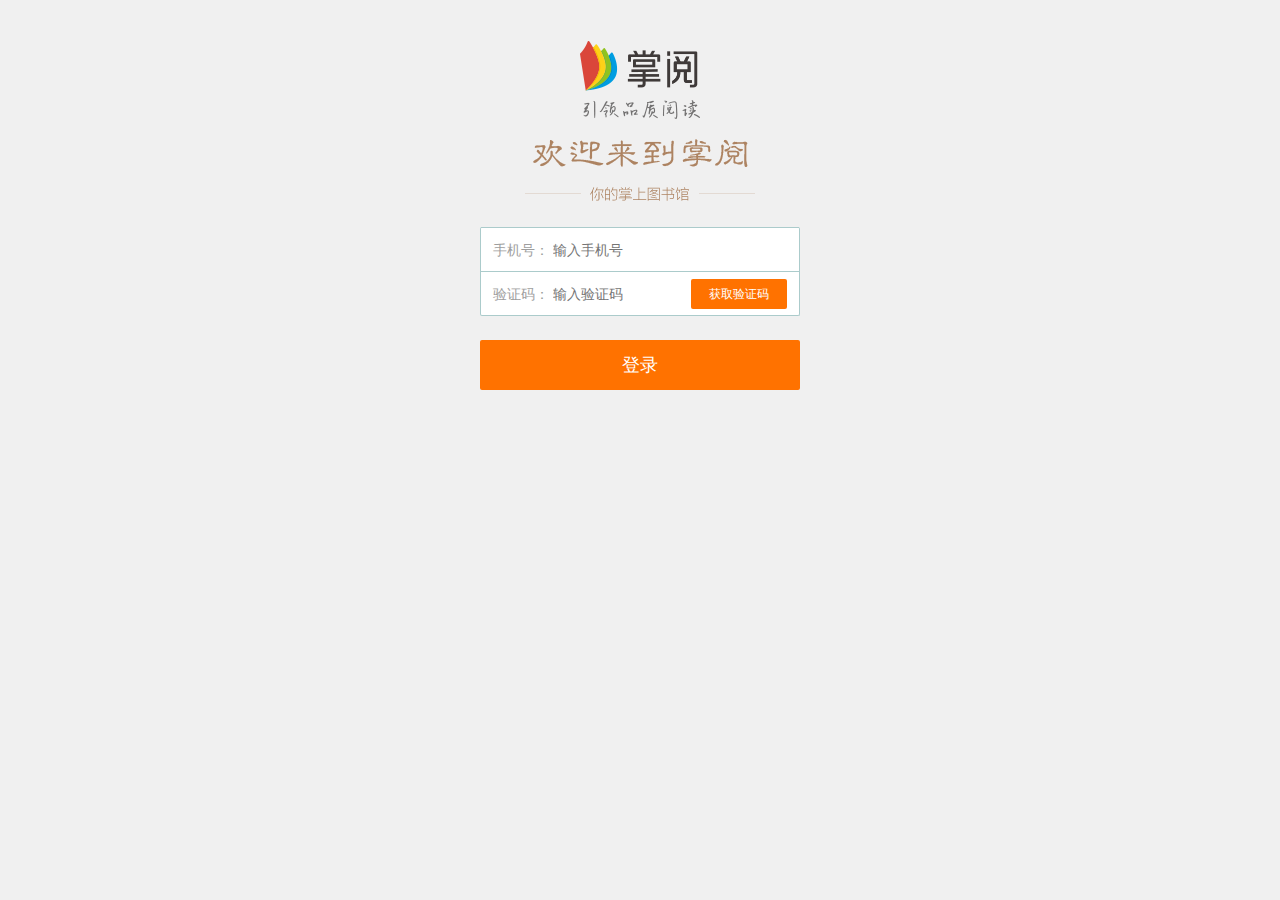
<file: bookshop/html/record.html>
<!DOCTYPE html>
<html lang="en">

<head>
    <meta charset="UTF-8">
    <meta http-equiv="X-UA-Compatible" content="IE=edge">
    <meta name="viewport" content="width=device-width, initial-scale=1.0">
    <title>登录</title>
    <link rel="stylesheet" href="../css/record.css">
    <link rel="stylesheet" href="../css/reset.css">
</head>

<body style="min-height: 793px;">
    <div class="wrap">
        <div class="logo"></div>
        <div class="sign_c">
            <div class="sign">
                <div class="row">
                    手机号：
                    <input type="text" name="phone" id="phone" class="inp" placeholder="输入手机号">
                    <div id="phoneTip" style="display:none;" class="msg_erro">手机号错误</div>
                </div>
                <div class="row">
                    验证码：
                    <input type="text" name="verifyCode" id="verifyCode" class="inp" placeholder="输入验证码">
                    <div id="verifyCodeButton" class="btn_gray btn_bg_orange">获取验证码</div>
                </div>
            </div>
            <input type="button" id="submitButton" class="btn_o" value="登录">
        </div>
    </div>
</body>
<script src="../js/index.js"></script>

</html>
</file>
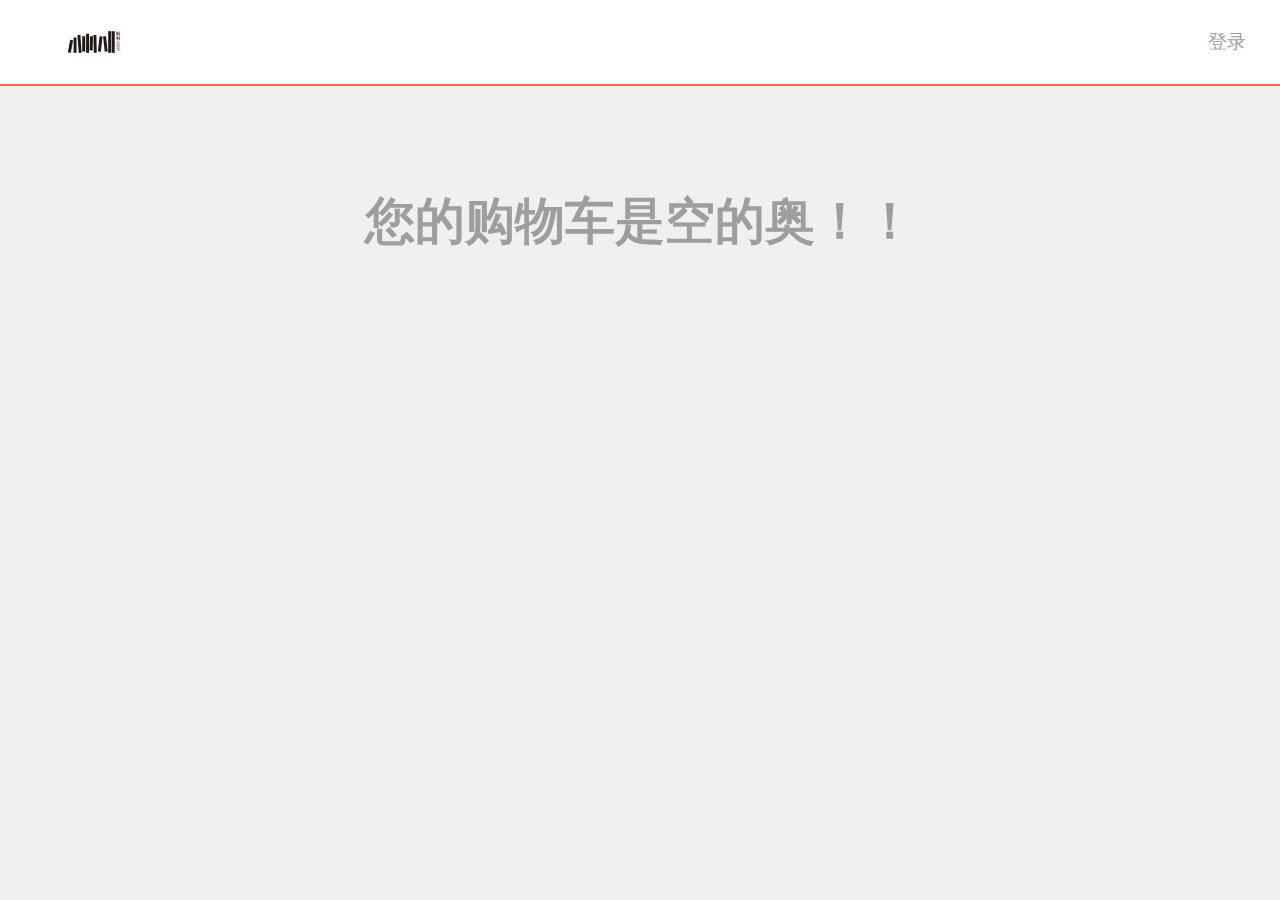
<file: bookshop/html/shapping.html>
<!DOCTYPE html>
<html lang="en">

<head>
    <meta charset="UTF-8">
    <meta http-equiv="X-UA-Compatible" content="IE=edge">
    <meta name="viewport" content="width=device-width, initial-scale=1.0">
    <title>购物车</title>
    <link rel="stylesheet" href="../css/shapping.css">
    <link rel="stylesheet" href="../css/reset.css">
</head>

<body>
    <div class="top">
        <div class="cen">
            <div class="logo"></div>
            <div class="right">
                <span onclick="myFunction()">
                    <a href="#" id="dl">登录</a>
                </span>
            </div>
        </div>
    </div>
    <div class="text">
        <p>
            您的购物车是空的奥！！
        </p>
    </div>
</body>
<script src="../js/index.js"></script>
</html>
</file>
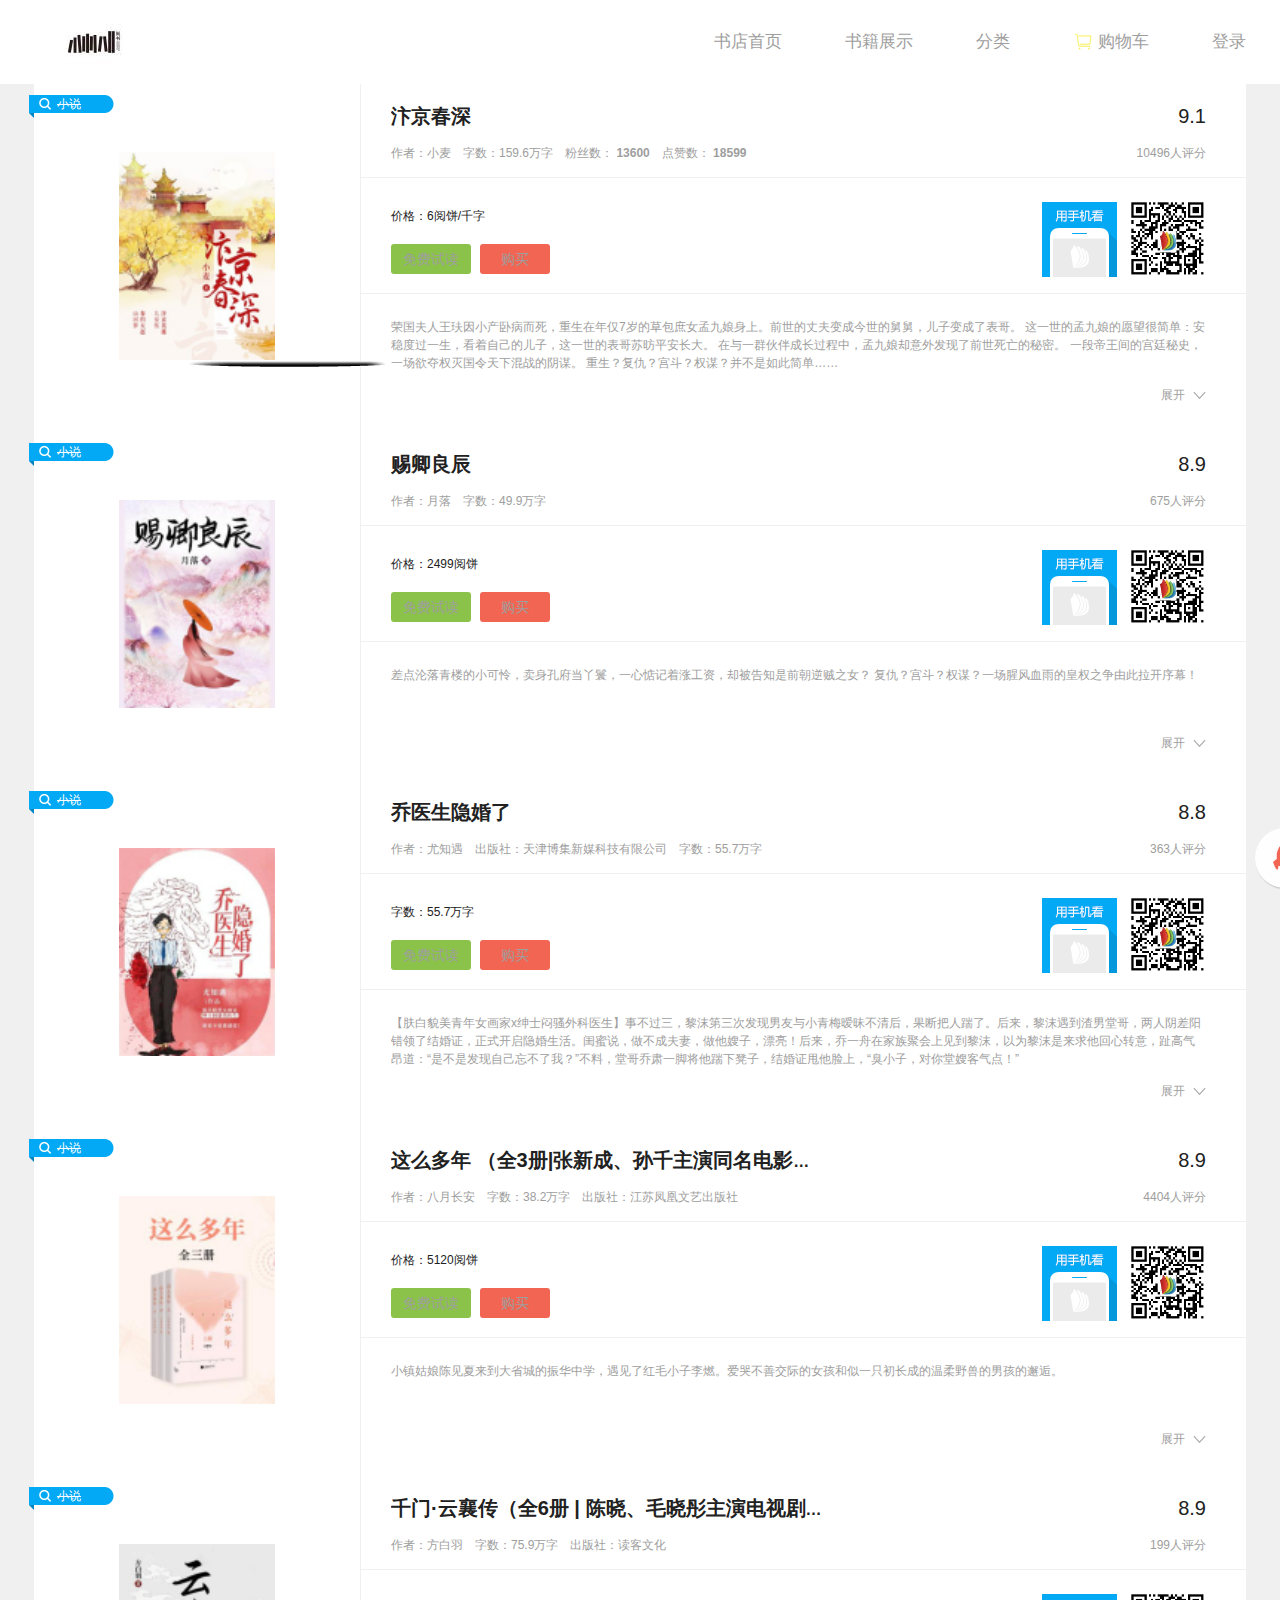
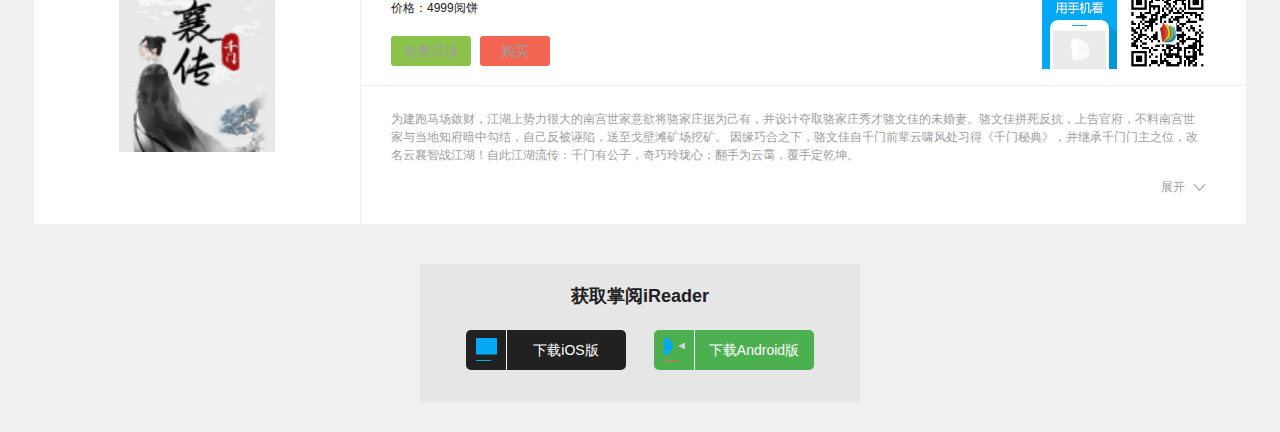
<file: bookshop/html/show.html>
<!DOCTYPE html>
<html lang="en">

<head>
    <meta charset="UTF-8">
    <meta http-equiv="X-UA-Compatible" content="IE=edge">
    <meta name="viewport" content="width=device-width, initial-scale=1.0">
    <title>书籍展示</title>
    <link rel="stylesheet" href="../css/reset.css">
    <link rel="stylesheet" href="../css/index.css">
    <link rel="stylesheet" href="../css/show.css">
</head>

<body>
    <div id="hearder">
        <div class="hear_top">
            <div class="hear_cen">
                <div class="hear_logo"></div>
                <div class="hear_right">
                    <ul>
                        <li onclick="myIndex()">
                            <a href="#" id="index" target="_blank">书店首页</a>
                        </li>
                        <li>
                            <a href="#">书籍展示</a>
                        </li>
                        <li onclick="myClassify()">
                            <a href="#" target="_blank" id="classify">分类</a>
                        </li>
                        <li onclick="myShapping()">
                            <a href="#" class="shapping" id="shapping" target="_blank">购物车</a>
                        </li>
                        <li onclick="myRecord()">
                            <a href="#" style="margin-right: 0;" id="record" target="_blank">登录</a>
                        </li>
                    </ul>
                </div>
            </div>
        </div>
    </div>
    <div class="center_show">
        <div class="show_s">
            <div class="bookL">
                <s>小说</s>
                <a href="#">
                    <img src="../images/24.jpg" alt="">
                </a>
                <img src="../font/shadow.gif" alt="" class="shadow">
            </div>
            <div class="bookR">
                <div class="bookinf01">
                    <div class="bookname">
                        <h2>
                            <a href="#">汴京春深</a>
                        </h2>
                        <span>9.1</span>
                    </div>
                    <p>
                        <span class="author" style="margin-right: 12px;">
                            作者：小麦
                        </span>
                        <span style="margin-right: 12px;">
                            字数：159.6万字
                        </span>
                        <span style="margin-right: 12px;">
                            粉丝数：
                            <b>13600</b>
                        </span>
                        <span style="margin-right: 12px;">
                            点赞数：
                            <b>18599</b>
                        </span>
                        <span class="manyMan">10496人评分</span>
                    </p>
                </div>
                <div class="bookinf02">
                    <div class="left">
                        <p>
                            <i class="price">价格：6阅饼/千字</i>
                        </p>
                        <a href="#" class="readNow">
                            <span class="tryRead">免费试读</span>

                        </a>
                        <span class="buyBook">购买</span>
                    </div>
                    <div class="right">
                        <span class="look_phone">
                            <img src="../font/look_phone.jpg" alt="">
                        </span>
                        <span class="look_ewm">
                            <img src="../font/index.png" alt="" style="height: 83px;
                            width: 83px;
                            margin: -4px">
                        </span>
                    </div>
                </div>
                <div class="bookinf03">
                    <p>

                        荣国夫人王玞因小产卧病而死，重生在年仅7岁的草包庶女孟九娘身上。前世的丈夫变成今世的舅舅，儿子变成了表哥。
                        这一世的孟九娘的愿望很简单：安稳度过一生，看着自己的儿子，这一世的表哥苏昉平安长大。
                        在与一群伙伴成长过程中，孟九娘却意外发现了前世死亡的秘密。
                        一段帝王间的宫廷秘史，一场欲夺权灭国令天下混战的阴谋。
                        重生？复仇？宫斗？权谋？并不是如此简单……
                    </p>
                    <div class="shareWrap">
                        <span>
                            展开
                            <s></s>
                        </span>
                    </div>
                </div>
            </div>
        </div>
        <div class="show_s">
            <div class="bookL">
                <s>小说</s>
                <a href="#">
                    <img src="../images/26.jpg" alt="">
                </a>
                <img src="../font/shadow.gif" alt="" class="shadow">
            </div>
            <div class="bookR">
                <div class="bookinf01">
                    <div class="bookname">
                        <h2>
                            <a href="#">赐卿良辰</a>
                        </h2>
                        <span>8.9</span>
                    </div>
                    <p>
                        <span class="author" style="margin-right: 12px;">
                            作者：月落
                        </span>
                        <span style="margin-right: 12px;">
                            字数：49.9万字
                        </span>
                        <span class="manyMan">675人评分</span>
                    </p>
                </div>
                <div class="bookinf02">
                    <div class="left">
                        <p>
                            <i class="price">价格：2499阅饼</i>
                        </p>
                        <a href="#" class="readNow">
                            <span class="tryRead">免费试读</span>

                        </a>
                        <span class="buyBook">购买</span>
                    </div>
                    <div class="right">
                        <span class="look_phone">
                            <img src="../font/look_phone.jpg" alt="">
                        </span>
                        <span class="look_ewm">
                            <img src="../font/index.png" alt="" style="height: 83px;
                            width: 83px;
                            margin: -4px">
                        </span>
                    </div>
                </div>
                <div class="bookinf03">
                    <p>
                        差点沦落青楼的小可怜，卖身孔府当丫鬟，一心惦记着涨工资，却被告知是前朝逆贼之女？ 复仇？宫斗？权谋？一场腥风血雨的皇权之争由此拉开序幕！
                    </p>
                    <div class="shareWrap">
                        <span>
                            展开
                            <s></s>
                        </span>
                    </div>
                </div>
            </div>
        </div>
        <div class="show_s">
            <div class="bookL">
                <s>小说</s>
                <a href="#">
                    <img src="../images/27.jpg" alt="">
                </a>
                <img src="../font/shadow.gif" alt="" class="shadow">
            </div>
            <div class="bookR">
                <div class="bookinf01">
                    <div class="bookname">
                        <h2>
                            <a href="#">乔医生隐婚了</a>
                        </h2>
                        <span>8.8</span>
                    </div>
                    <p>
                        <span class="author" style="margin-right: 12px;">
                            作者：尤知遇
                        </span>
                        <span style="margin-right: 12px;">
                            出版社：天津博集新媒科技有限公司
                        </span>
                        <span style="margin-right: 12px;">
                            字数：55.7万字
                        </span>
                        
                        <span class="manyMan">363人评分</span>
                    </p>
                </div>
                <div class="bookinf02">
                    <div class="left">
                        <p>
                            <i class="price">字数：55.7万字</i>
                        </p>
                        <a href="#" class="readNow">
                            <span class="tryRead">免费试读</span>

                        </a>
                        <span class="buyBook">购买</span>
                    </div>
                    <div class="right">
                        <span class="look_phone">
                            <img src="../font/look_phone.jpg" alt="">
                        </span>
                        <span class="look_ewm">
                            <img src="../font/index.png" alt="" style="height: 83px;
                            width: 83px;
                            margin: -4px">
                        </span>
                    </div>
                </div>
                <div class="bookinf03">
                    <p>
                        【肤白貌美青年女画家x绅士闷骚外科医生】事不过三，黎沫第三次发现男友与小青梅暧昧不清后，果断把人踹了。后来，黎沫遇到渣男堂哥，两人阴差阳错领了结婚证，正式开启隐婚生活。闺蜜说，做不成夫妻，做他嫂子，漂亮！后来，乔一舟在家族聚会上见到黎沫，以为黎沫是来求他回心转意，趾高气昂道：“是不是发现自己忘不了我？”不料，堂哥乔肃一脚将他踹下凳子，结婚证甩他脸上，“臭小子，对你堂嫂客气点！”
                    </p>
                    <div class="shareWrap">
                        <span>
                            展开
                            <s></s>
                        </span>
                    </div>
                </div>
            </div>
        </div>
        <div class="show_s">
            <div class="bookL">
                <s>小说</s>
                <a href="#">
                    <img src="../images/28.jpg" alt="">
                </a>
                <img src="../font/shadow.gif" alt="" class="shadow">
            </div>
            <div class="bookR">
                <div class="bookinf01">
                    <div class="bookname">
                        <h2>
                            <a href="#">这么多年 （全3册|张新成、孙千主演同名电影原著）</a>
                        </h2>
                        <span>8.9</span>
                    </div>
                    <p>
                        <span class="author" style="margin-right: 12px;">
                            作者：八月长安
                        </span>
                        <span style="margin-right: 12px;">
                            字数：38.2万字
                        </span>
                        <span style="margin-right: 12px;">
                            出版社：江苏凤凰文艺出版社
                        </span>
                        <span class="manyMan">4404人评分</span>
                    </p>
                </div>
                <div class="bookinf02">
                    <div class="left">
                        <p>
                            <i class="price">价格：5120阅饼</i>
                        </p>
                        <a href="#" class="readNow">
                            <span class="tryRead">免费试读</span>

                        </a>
                        <span class="buyBook">购买</span>
                    </div>
                    <div class="right">
                        <span class="look_phone">
                            <img src="../font/look_phone.jpg" alt="">
                        </span>
                        <span class="look_ewm">
                            <img src="../font/index.png" alt="" style="height: 83px;
                            width: 83px;
                            margin: -4px">
                        </span>
                    </div>
                </div>
                <div class="bookinf03">
                    <p>
                        小镇姑娘陈见夏来到大省城的振华中学，遇见了红毛小子李燃。爱哭不善交际的女孩和似一只初长成的温柔野兽的男孩的邂逅。
                    </p>
                    <div class="shareWrap">
                        <span>
                            展开
                            <s></s>
                        </span>
                    </div>
                </div>
            </div>
        </div>
        <div class="show_s">
            <div class="bookL">
                <s>小说</s>
                <a href="#">
                    <img src="../images/29.jpg" alt="">
                </a>
                <img src="../font/shadow.gif" alt="" class="shadow">
            </div>
            <div class="bookR">
                <div class="bookinf01">
                    <div class="bookname">
                        <h2>
                            <a href="#">千门·云襄传（全6册 | 陈晓、毛晓彤主演电视剧原著）</a>
                        </h2>
                        <span>8.9</span>
                    </div>
                    <p>
                        <span class="author" style="margin-right: 12px;">
                            作者：方白羽
                        </span>
                        <span style="margin-right: 12px;">
                            字数：75.9万字
                        </span>
                        <span style="margin-right: 12px;">
                            出版社：读客文化
                        </span>
                        
                        <span class="manyMan">199人评分</span>
                    </p>
                </div>
                <div class="bookinf02">
                    <div class="left">
                        <p>
                            <i class="price">价格：4999阅饼</i>
                        </p>
                        <a href="#" class="readNow">
                            <span class="tryRead">免费试读</span>

                        </a>
                        <span class="buyBook">购买</span>
                    </div>
                    <div class="right">
                        <span class="look_phone">
                            <img src="../font/look_phone.jpg" alt="">
                        </span>
                        <span class="look_ewm">
                            <img src="../font/index.png" alt="" style="height: 83px;
                            width: 83px;
                            margin: -4px">
                        </span>
                    </div>
                </div>
                <div class="bookinf03">
                    <p>
                        为建跑马场敛财，江湖上势力很大的南宫世家意欲将骆家庄据为己有，并设计夺取骆家庄秀才骆文佳的未婚妻。骆文佳拼死反抗，上告官府，不料南宫世家与当地知府暗中勾结，自己反被诬陷，送至戈壁滩矿场挖矿。 因缘巧合之下，骆文佳自千门前辈云啸风处习得《千门秘典》，并继承千门门主之位，改名云襄智战江湖！自此江湖流传：千门有公子，奇巧玲珑心；翻手为云霭，覆手定乾坤。
                    </p>
                    <div class="shareWrap">
                        <span>
                            展开
                            <s></s>
                        </span>
                    </div>
                </div>
            </div>
        </div>
    </div>
    <div class="v1_foot" style="margin-top: 0;">
        <div class="download">
            <h3>获取掌阅iReader</h3>
            <div class="loadLeft">
                <a href="#">
                    <span class="icon">
                        <s></s>
                    </span>
                    <p class="explain">
                        下载iOS版
                    </p>
                </a>
            </div>
            <div class="loadRight">
                <a href="#">
                    <span class="icon">
                        <s></s>
                    </span>
                    <p class="explain">
                        下载Android版
                    </p>
                </a>
            </div>
        </div>
        <!-- <div class="aboutcompany">
            <dl>
                <dt>小组成员:</dt>
                <dd>王振宇 2022245512</dd>
                <dd>李 嚆 2022245511</dd>
                <dd>柴子越 2022245512</dd>
                <dd>田坤 2022245512</dd>
                <dd>李哲恺 2022245512</dd>
                <dd style="margin-bottom: 20px;">蒋凯 2022245512</dd>
            </dl>
        </div> -->
    </div>
    <span class="goTop" id="btn_back_top" style="left: 1252.5px; display: block;">
        <img src="../font/go_top.png" alt="">
    </span>
</body>
<script src="../js/index.js"></script>
<script src="../js/publick.js"></script>

</html>
</file>
<file: bookshop/css/index.css>
#hearder {
    width: 100%;
}
#hearder .hear_top {
    width: 100%;
    background: #fff;
}
#hearder .hear_top .hear_cen {
    max-width: 1212px;
    margin: 0 auto;
    background: #fff;
    overflow: hidden;
}
#hearder .hear_top .hear_cen .hear_logo {
    background: url(../images/logo.jpg) no-repeat;
    width: 120px;
    height: 84px;
    float: left;
}
#hearder .hear_top .hear_cen .hear_right {
    float: right;
}
#hearder .hear_top .hear_cen .hear_right ul li {
    display: inline-block;
    font-size: 17px;
    height: 84px;
    line-height: 84px;
}
#hearder .hear_top .hear_cen .hear_right ul a {
    margin-right: 60px;
}
#hearder .hear_top .hear_cen .hear_right ul .shapping {
    background: url(../font/_购物车.png) no-repeat;
    padding-left: 24px;
}

.recom {
    width: 100%;
    height: 100%;
}
.recom .recom_hd {
    width: 100%;
    margin: 0 auto;
    position: relative;
}
.recom .recom_hd .im {
    height: 400px;
    background-image: linear-gradient(
        to right,
        rgb(47, 99, 112),
        rgb(23, 172, 97),
        rgb(141, 168, 41)
    );
}
.recom .recom_hd .book {
    position: absolute;
    top: 30%;
    left: 30%;
}
.recom .recom_hd .book .book_wrap {
    width: 518px;
    overflow: hidden;
}
.recom .recom_hd .book .book_wrap ul {
    width: 3000px;
}
.recom .recom_hd .book li {
    display: inline-block;
}
.recom .recom_hd .book li a img {
    margin-left: 10px;
}
.recom .recom_hd .dian {
    position: absolute;
    bottom: 85px;
    left: 46%;
}
.recom .recom_hd .dian li {
    float: left;
    width: 10px;
    height: 10px;
    border-radius: 50%;
    background: #fff;
    margin-left: 10px;
    opacity: 0.2;
    cursor: pointer;
}
.recom .recom_hd .dian .cir {
    opacity: 1;
}
.center {
    max-width: 1212px;
    height: 100%;
    margin: 0 auto;
}
.center .pubBook {
    overflow: hidden;
}
.pubBook .title {
    width: 100%;
    margin: 0 auto;
    text-align: center;
    padding: 44px 0 30px 0;
}
.pubBook .title h2 {
    color: #212121;
    font-size: 32px;
    font-weight: 900;
    margin-bottom: 20px;
}
.pubBook .title ul li {
    display: inline-block;
}
.pubBook .title ul li span {
    color: #9e9e9e;
}
.pubBook .title ul li a {
    color: #9e9e9e;
}
.pubBook .title ul li a:hover {
    color: #f26552;
}
.show {
    position: relative;
    width: 100%;
    height: 579px;
}
s {
    background: url(../font/icon.png) no-repeat;
}
.show .sign {
    width: 63px;
    height: 63px;
    background-position: -26px 0;
    position: absolute;
    left: 0;
    top: 0;
    z-index: 1;
}
.show .showLeft {
    position: relative;
    float: left;
    width: 398px;
    height: 100%;
    background: #fff;
    padding: 45px 56px 0;
}
.show .showLeft h3 {
    font-size: 20px;
    cursor: pointer;
}
.show .showLeft h3:hover {
    color: #f26552;
}
.show .showLeft .p1,
.show .showLeft .p2 {
    font-size: 12px;
    color: #9e9e9e;
}
.show .showLeft .p2 {
    width: 246px;
    height: 64px;
    overflow: hidden;
    margin-bottom: 94px;
    line-height: 16px;
    text-overflow: ellipsis;
    display: -webkit-box;
    -webkit-line-clamp: 4;
    -webkit-box-orient: vertical;
    position: relative;
}
.show .showLeft .p1 {
    margin: 25px 0;
}
.show .showLeft span {
    position: absolute;
    bottom: 25px;
    right: 45px;
}
.show .showLeft img {
    width: 156px;
    height: 208px;
}
.show .showCenter {
    position: absolute;
    top: 0;
    left: 398px;
    box-sizing: border-box;
    float: left;
    width: 421px;
    height: 100%;
    background: #fff;
    border-left: 1px solid #f0f0f0;
}
.show .showCenter li {
    float: left;
    width: 210px;
    padding: 49px 46px 42px;
    border: 1px solid #f0f0f0;
}
.show .showCenter li .p1 {
    cursor: pointer;
}
.show .showCenter li .p2 {
    color: #9e9e9e;
}
.show .showCenter li .p1:hover {
    color: #f26552;
}
.show .showRight {
    position: absolute;
    top: 0;
    right: 0;
    float: left;
    width: 393px;
    height: 100%;
    background: #fff;
    padding: 28px 0 0 30px;
}
.show .showRight h3 {
    position: relative;
    width: 363px;
    height: 30px;
    font-size: 20px;
    font-weight: 300;
    padding-left: 27px;
}
.show .showRight h3 .crown {
    width: 21px;
    height: 18px;
    background-position: 0px -68px;
    float: left;
    position: absolute;
    left: 0;
    top: 2px;
}
.show .showRight h3 a {
    font-size: 25px;
}

.show .showRight .close {
    margin-top: 14px;
}
.show .showRight .close dt {
    float: left;
    width: 10px;
    text-align: right;
    margin-right: 18px;
}

.show .showRight li,
.show .showRight dl {
    overflow: hidden;
}
.show .showRight dl dt,
.show .showRight dl dd {
    line-height: 35px;
}
.show .showRight .close {
    color: #9e9e9e;
}
.show .showRight .close dd {
    width: 290px;
    height: 35px;
    line-height: 35px;
    float: left;
    border-bottom: 1px solid #f0f0f0;
}
.show .showRight .close .bookName {
    width: 130px;
    height: 24px;
    white-space: nowrap;
    text-overflow: ellipsis;
    float: left;
}
.show .showRight .close .num {
    float: right;
    font-size: 12px;
    font-family: arial;
    margin-left: 10px;
}
.show .showRight .close .num s {
    width: 14px;
    height: 9px;
    background-position: -86px -73px;
    float: left;
    margin: 13px 6px 0 0;
}
.show .showRight dl dd span {
    display: inline-block;
}
.conBigTitle {
    width: 1212px;
    text-align: center;
    margin: 0 auto;
    padding: 44px 0 30px 0;
}
.conBigTitle h2 {
    color: #212121;
    font-size: 32px;
    font-weight: 900;
    margin-bottom: 20px;
}
.cirShow {
    background: #fff;
    overflow: hidden;
}
.cirBig {
    width: 1212px;
    height: 292px;
    border-bottom: 1px solid #f0f0f0;
}
.cirBig li {
    width: 404px;
    height: 292px;
    float: left;
    text-align: center;
    padding-top: 50px;
    border-right: 1px solid #f0f0f0;
    border-bottom: 1px solid #f0f0f0;
}
.cirBig .cirHead {
    width: 80px;
    height: 80px;
    border-radius: 50%;
    position: relative;
}
a {
    text-decoration: none;
    outline: none;
    font-family: "Microsoft Yahei", arial, sans-serif;
    color: #9e9e9e;
}
.cirBig .cirHead img {
    width: 100%;
    height: 100%;
    border-radius: 50%;
    -ms-border-radius: 50%;
    -webkit-border-radius: 50%;
}
.cirBig .cirHead .fire {
    width: 24px;
    height: 24px;
    position: absolute;
    right: 0;
    top: 0;
    background-position: -23px -66px;
}
.cirBig li h3 {
    font-size: 18px;
    width: 242px;
    height: 20px;
    overflow: hidden;
    margin: 16px auto 8px;
    color: #212121;
    white-space: nowrap;
    text-overflow: ellipsis;
    cursor: pointer;
}
.cirBig li h3:hover {
    color: #f26552;
}
.cirBig li .little {
    width: 226px;
    height: 32px;
    line-height: 16px;
    overflow: hidden;
    margin: 0 auto;
    text-overflow: ellipsis;
}
.cirBig li .attent {
    margin-top: 20px;
}
.cirBig li .attent .fans {
    width: 17px;
    height: 18px;
    float: left;
    margin: 0 8px 0 10px;
    background-position: -49px -68px;
}
.cirBig li .attent i {
    font-size: 14px;
    float: left;
}
.cirBig li .attent .cards {
    background-position: -68px -68px;
    width: 17px;
    height: 18px;
    float: left;
    margin: 0 8px 0 10px;
}
.zwtit {
    padding: 22px 0 0 0;
    text-align: center;
}
.zwtit img {
    width: 149px;
    height: 29px;
}
.zwqz {
    display: block;
}
.cirLittle {
    padding: 0 40px;
    height: 129px;
}
.cirLittle li {
    width: 224px;
    float: left;
    padding: 30px 0 0 22px;
    overflow: hidden;
}
.cirLittle li .litHead {
    width: 60px;
    height: 60px;
    border-radius: 50%;
    float: left;
}
.cirLittle li .litHead img {
    width: 100%;
    height: 100%;
    border-radius: 50%;
}
.zwqz li .bookCon {
    padding: 8px 0 0 10px;
}
.cirLittle li .bookCon {
    float: left;
}
.cirLittle li .bookCon h3 {
    width: 64px;
    height: 23px;
    color: #212121;
    overflow: hidden;
    white-space: nowrap;
    text-overflow: ellipsis;
    cursor: pointer;
}
.cirLittle li .bookCon h3:hover {
    color: #f26552;
}
.cirLittle li .bookCon p {
    height: 18px;
    font-size: 12px;
}

.dif_Area .conBigTitle {
    width: 1212px;
    text-align: center;
    padding: 44px 0 30px 0;
}
.dif_Area .conBigTitle p a {
    margin: 0 4px;
}
.show .showMid {
    float: left;
    width: 421px;
    border-left: 1px solid #f0f0f0;
    box-sizing: border-box;
}
.dif_Area .showMid {
    padding-top: 0;
}

.show .showMid li {
    float: left;
    width: 101px;
    padding: 40px 38px 42px;
    border-right: 1px solid #f0f0f0;
}
.dif_Area .showMid li {
    box-sizing: content-box;
    width: 173px;
    padding: 40px 18px 26px;
    overflow: hidden;
    background: #fff;
    border-right: 1px solid #f0f0f0;
    border-bottom: 1px solid #f0f0f0;
}
.show .showMid li h3 {
    border-bottom: 1px solid #f0f0f0;
    padding-bottom: 28px;
    width: 142px;
    height: 20px;
    color: #212121;
    overflow: hidden;
    white-space: nowrap;
    text-overflow: ellipsis;
    cursor: pointer;
}
.show .showMid li h3:hover {
    color: #f26552;
}
.dif_Area .showMid li .name {
    margin: 6px 0 10px;
}
.dif_Area .showMid li p {
    width: 142px;
}
.show .showMid p {
    width: 104px;
    height: 20px;
    overflow: hidden;
}
.dif_Area .showMid li .introduce {
    width: 142px;
    height: 62px;
    overflow: hidden;
    line-height: 16px;
    text-overflow: ellipsis;
    display: -webkit-box;
    -webkit-line-clamp: 4;
    -webkit-box-orient: vertical;
}
.dif_Area .showMid .l1 {
    width: 173px;
    height: 127px;
    border: none;
}
.v1_foot {
    width: 100%;
    height: 100%;
    color: #9e9e9e;
    overflow: hidden;
}
.v1_foot a {
    color: #9e9e9e;
}
.v1_foot s {
    float: none;
}
.download {
    width: 348px;
    height: 138px;
    background: #e6e6e6;
    border-right: 10px;
    margin: 40px auto 30px;
    padding: 0 46px;
    box-sizing: content-box;
}
.download h3 {
    font-size: 18px;
    color: #212121;
    text-align: center;
    padding: 22px 0 24px 0;
}
.download .loadLeft,
.download .loadRight {
    float: left;
    width: 160px;
    height: 40px;
    border-radius: 5px;
    background: #212121;
    cursor: pointer;
}
.download .loadLeft:hover,
.download .loadRight:hover {
    opacity: 0.8;
}
.download a {
    display: block;
    overflow: hidden;
}
.download .icon {
    width: 40px;
    height: 40px;
    float: left;
    border-right: 1px solid #f7f7f7;
}
.download .loadLeft s {
    display: block;
    width: 21px;
    height: 23px;
    margin: 8px auto 0;
    background-position: -2px -92px;
}

.download .loadLeft .explain {
    float: left;
    width: 118px;
    height: 40px;
    line-height: 40px;
    text-align: center;
    color: #fff;
    font-size: 14px;
}
.download .loadRight {
    float: right;
    background: #4caf50;
}
.download .loadRight s {
    display: block;
    width: 21px;
    height: 23px;
    margin: 8px auto 0;
    background-position: -24px -92px;
}
.download .loadRight .explain {
    float: left;
    width: 118px;
    height: 40px;
    line-height: 40px;
    text-align: center;
    color: #fff;
    font-size: 14px;
}
.aboutcompany {
    width: 1212px;
    margin: 0 auto;
}
.aboutcompany dl {
    text-align: center;
    margin: 0 auto;
}
.aboutcompany dl dt {
    font-size: 25px;
    font-weight: 900;
    color: #212121;
}
.aboutcompany dd {
    margin: 25px 0 0 242px;
    font-size: 17px;
    color: #212121;
    font-weight: bold;
}
.goTop {
    position: fixed;
    width: 63px;
    height: 63px;
    right: 10px;
    bottom:10px;
    cursor: pointer;
}
</file>
<file: bookshop/css/classify.css>
.w {
    width: 1212px;
    margin: auto;
}


span {
    display: inline-block;
}

.genre {
    height: 187px;
    background-color: #fff;
    margin: 50px auto;
    padding: 18px 46px;
}

.genre .lo {
    width: 1008px;
    height: 30px;
    line-height: 30px;
}

.lo .left {
    display: block;
    float: left;
    width: 48px;
    height: 30px;
    font-size: 14px;
    color: #ccc;
}

.lo .right {
    float: left;
    width: 900px;
    height: 30px;
    padding-bottom: 45px;
    border-bottom: 1px solid #f0f0f0;
}

.lo ul li {
    float: left;
    padding-right: 6px;
}

.lo ul li a {
    font-size: 14px;
    margin-right: 14px;

}

.le {
    margin-top: 20px;
}

.le .left {
    float: left;
    display: block;
    width: 48px;
    height: 30px;
    line-height: 30px;
    font-size: 14px;
    color: #ccc;
}

.le .right {
    float: left;
    width: 1030px;
    height: 30px;
    padding-bottom: 45px;
    border-bottom: 1px solid #f0f0f0;
}
.le .right ul li {
    float: left;
    padding-right: 20px;
    font-size: 14px;
    color: #ccc;
}

.le .right ul li a,
.lo .right ul li a,
.other .right ul li a {
    display: block;
    width: 50px;
    height: 30px;
    line-height: 30px;
    text-align: center;
    border: 1px solid #fff;
    box-sizing: border-box;
}

.le .right ul li a:hover,
.lo .right ul li a:hover,
.other .right ul li a:hover {
    border: 1px solid #ccc;
    border-radius: 50px;
}

.genre .right ul li:nth-child(1) a {
    color: #fff;
    border-radius: 50px;
    background: #9e9e9e;
    border: 1px solid #9e9e9e;
}

.other .left {
    display: block;
    float: left;
    width: 48px;
    height: 30px;
    font-size: 14px;
    color: #ccc;
    line-height: 30px;
    margin-top: 10px;
}

.other .right {
    float: left;
    width: 900px;
    height: 30px;
    line-height: 30px;
    margin-top: 10px;

}

.other ul li {
    float: left;
}

.other ul li a {
    font-size: 14px;
    margin-right: 20px;

}

.title {
    width: 100%;
    height: 100%;
}

.title .a {
    width: 1212px;
    margin: 0 auto;
}

.title .a .left {
    float: left;
}

.title .a span {
    width: 114px;
    height: 40px;
    line-height: 40px;
    font-size: 14px;
    border-radius: 3px;
    background: #fff;
    text-align: center;
}

.title .a .right {
    float: right;
}

.title .a .right p {
    width: 144px;
    height: 34px;
    line-height: 34px;
    float: right;
    letter-spacing: 1px;
    text-align: center;
}

.title .a .right p .a1 {
    width: 32px;
    height: 34px;
    background-color: #fff;
    float: left;
    border: 1px solid #fff;
}

.title .a .right p .a1:hover {
    border: 1px solid #000;
}

.title .a .right p .a1 s {
    width: 7px;
    height: 11px;
    background-position: 0 -38px;
}

.title .a .right p .a2 s {
    width: 7px;
    height: 11px;
    background-position: 0 -50px;
}

.title p a s {
    display: inline-block;
}

.title .a .right p .a2 {
    width: 32px;
    height: 34px;
    background-color: #fff;
    float: right;
    border: 1px solid #fff;
}

.title .a .right p .a2:hover {
    border: 1px solid #000;
}

.title p a s {
    background: url(../font/listIcon.png) no-repeat;
}

.content {
    width: 1212px;
    height: 1881px;
    overflow: hidden;
    background: #fff;
    padding: 42px 35px 0;

}

.content .newcontent {
    display: block;
}

.content ul {
    overflow: hidden;
}

.content ul li {
    padding: 20px 56px;
    margin-bottom: 44px;
    overflow: hidden;
    float: left;
}

.content ul li a img {
    display: block;
    float: left;
    width: 105px;
    height: 140px;
    border: 1px solid #f0f0f0;
    margin-right: 14px;
}

.content .bookMation {
    width: 148px;
    height: 142px;
    float: left;
}

.content .bookMation h3 {
    height: 27px;
    width: 148px;
    margin-bottom: 10px;
    border-bottom: 1px solid #f0f0f0;
    font-size: 14px;
    color: #212121;
    overflow: hidden;
    white-space: nowrap;
    text-overflow: ellipsis;
}

.content .bookMation h3 a {
    color: #212121;
}

.content .read a {
    width: 34px;
    height: 22px;
    line-height: 22px;
    text-align: center;
    color: #fff;
    border-radius: 3px;
    float: right;
    background: #f26552;
}

.content .newcontent s {
    float: left;
    width: 14px;
    height: 9px;
    background: url(../font/icon.png) no-repeat -86px -73px;
    margin: 6px 6px 14px 0;
}

.content .newcontent .ch {
    width: 148px;
    height: 48px;
    line-height: 16px;
    overflow: hidden;
    text-overflow: ellipsis;
    display: -webkit-box;
    -webkit-line-clamp: 3;
    -webkit-box-orient: vertical;
    margin-top: 8px;
}

.page {
    width: 1212px;
    height: 36px;
    margin-top: 22px;
    /* text-align: center; */
}

.page .zi {
    width: 396px;
    height: 36px;
    margin: 0 auto;
}

.page .zi a {
    width: 33px;
    height: 33px;
    line-height: 34px;
    text-align: center;
    background: #fff;
    border-radius: 3px;
    margin: 0 8px;
    cursor: pointer;
    border: 1px solid #fff;
}

.page .zi .left {
    float: left;
    display: block;
    width: 82px;
    height: 36px;
    text-align: center;
}

.page .zi .right {
    float: right;
    display: block;
    width: 80px;
    height: 34px;
    text-align: center;
}

.page .zi .left s {
    background: url(../font/listIcon.png);
}

.page .zi .cur {
    float: left;
    background: #e0e0e0;
    border: 1px solid #e0e0e0;
    color: #fff;
}

.page .zi .cur1,
.page .zi .cur2,
.page .zi .cur3 {
    float: left;
}

.page .zi .cur3 {
    width: 30px;
    height: 33px;
    background: none;
    border: none;
}

.page .zi cur1:hover {
    border: 1px solid #9e9e9e;
}
</file>
<file: bookshop/css/record.css>
.logo {
    width: 230px;
    height: 169px;
    margin: 32px auto 0;
    background: url(../font/logo.png) no-repeat;
}
.sign_c {
    width: 320px;
    margin: 26px auto 0;
}
.sign {
    line-height: normal;
    font-size: 14px;
    border: 1px solid #abcbcb;
    border-top: 0;
    border-radius: 2px;
    background: #fff;
}
.sign .row {
    height: 44px;
    padding-left: 12px;
    border-top: 1px solid #abcbcb;
    position: relative;
}
.row {
    line-height: 44px;
}
.sign .inp {
    width: 180px;
    height: 44px;
    font-size: 14px;
    line-height: 44px;
    border: 0;
    outline: none;
    background: none;
}
.msg_erro {
    padding: 0 4px;
    color: #fff;
    font-size: 12px;
    line-height: 21px;
    border-radius: 2px;
    background: red;
    position: absolute;
    top: 11px;
    right: 12px;
}
.sign_c .btn_gray {
    position: absolute;
    top: 7px;
    right: 12px;
}
.btn_bg_orange {
    background: #ff7200;
}
.btn_gray {
    width: 96px;
    height: 30px;
    font-size: 12px;
    text-align: center;
    color: #fff;
    line-height: 30px;
    cursor: pointer;
    border-radius: 2px;
}
.sign_c .btn_o {
    margin-top: 24px;
}
.btn_o {
    width: 100%;
    height: 50px;
    font-size: 18px;
    text-align: center;
    line-height: 50px;
    color: #fff;
    background: #ff7200;
    border: 0;
    border-radius: 2px;
    cursor: pointer;
}
</file>
<file: bookshop/css/shapping.css>
.top {
    width: 100%;
    background: #fff;
    border-bottom: 2px solid #f26552;
}
.top .cen {
    width: 1212px;
    margin: 0 auto;
    overflow: hidden;
}
.logo {
    background: url(../images/logo.jpg) no-repeat;
    width: 120px;
    height: 84px;
    float: left;
}
.right {
    float: right;
}
.right span a{
    font-size: 19px;
    height: 84px;
    line-height: 84px;
    color: #9e9e9e;
}
.right span a:hover {
    color: #f26552;
}
.text {
    width: 1212px;
    margin: 0 auto;
}
.text p {
    font-size: 50px;
    height: 70px;
    line-height: 70px;
    text-align: center;
    font-family: "华文楷体";
    padding-top: 100px;
    font-weight: bold;
}
</file>
<file: bookshop/css/show.css>
s {
    background: url(../font/sjIcon.png) no-repeat;
}
.center_show {
    width: 100%;
}
.center_show .show_s {
    width: 1212px;
    margin: 0 auto;
    background: #fff;
    overflow: hidden;
}
.show_s .bookL {
    float: left;
    width: 26.9%;
}
.show_s .bookL s {
    width: 58px;
    height: 23px;
    line-height: 18px;
    position: absolute;
    background-position: 0 0;
    margin: 11px 0 0 -5px;
    color: #fff;
    padding-left: 28px;
}
.show_s .bookL a {
    margin: 68px auto 0;
    width: 156px;
    height: 208px;
    display: block;
    position: relative;
    z-index: 1;
}
.show_s .bookL a img {
    width: 100%;
    height: 100%;
}
img {
    border: 0;
}
.show_s .bookL .shadow {
    position: absolute;
    left: 185px;
    top: 361px;
}
.show_s .bookR {
    float: left;
    width: 73.1%;
    overflow: hidden;
    padding-bottom: 27px;
    border-left: 1px solid #f0f0f0;
}
.show_s .bookR .bookinf01 {
    padding: 22px 40px 0 30px;
    height: 94px;
    border-bottom: 1px solid #f0f0f0;
}
.bookR .bookinf01 .bookname {
    overflow: hidden;
    margin-bottom: 15px;
    color: #212121;
}
.bookR .bookinf01 .bookname h2 {
    max-width: 438px;
    height: 22px;
    overflow: hidden;
    white-space: nowrap;
    text-overflow: ellipsis;
    float: left;
}
.bookR .bookinf01 .bookname h2 a {
    color: #212121;
    font-size: 20px;
}
.bookR .bookinf01 .bookname h2 a:hover  {
    color: #f26552;
}
.bookR .bookinf01 .bookname span {
    float: right;
    font-size: 20px;
}
.bookR .bookinf01 p {
    overflow: hidden;
}
.bookR .bookinf01 p span {
    float: left;
}
.bookR .bookinf01 p .manyMan {
    float: right;
}
.show_s .bookR .bookinf02 {
    padding: 24px 40px 0 30px;
    height: 116px;
    border-bottom: 1px solid #f0f0f0;
}
.bookR .bookinf02 .left {
    float: left;
    width: 180px;
    margin-top: 4px;
}
.bookR .bookinf02 .left a:hover {
    color: #fff;
}
.bookR .bookinf02 .left p {
    margin-bottom: 18px;
    width: 300px;
}
.bookR .bookinf02 .left p .price {
    color: #212121;
}
.bookR .bookinf02 .left p i {
    margin-right: 10px;
}
.bookR .bookinf02 .left .tryRead {
    width: 80px;
    height: 30px;
    background: #8bc34a;
}
.bookR .bookinf02 .left span {
    line-height: 30px;
    text-align: center;
    font-size: 14px;
    border-radius: 3px;
    cursor: pointer;
}
.bookR .bookinf02 .left .buyBook {
    width: 70px;
    height: 30px;
    background: #f26552;
    margin-left: 6px;
}
.bookR .bookinf02 .right {
    float: right;
    width: 164px;
}
.bookR .bookinf02 .right .look_phone {
    float: left;
}
.bookR .bookinf02 .right .look_ewm  {
    float: right;
    width: 75px;
    height: 75px;
    overflow: hidden;
}
.bookR .bookinf03 {
    padding: 24px 40px 0 30px;
}
.bookR .bookinf03 p {
    line-height: 18px;
    height: 54px;
    overflow: hidden;
    margin-bottom: 13px;
    text-overflow: ellipsis;
}
.bookR .bookinf03 .shareWrap {
    overflow: hidden;
}
.bookR .bookinf03 .shareWrap span {
    float: right;
}
.bookR .bookinf03 .shareWrap span s {
    display: inline-block;
    width: 13px;
    height: 7px;
    background-position: -71px -25px;
    margin-left: 5px;
}
</file>
